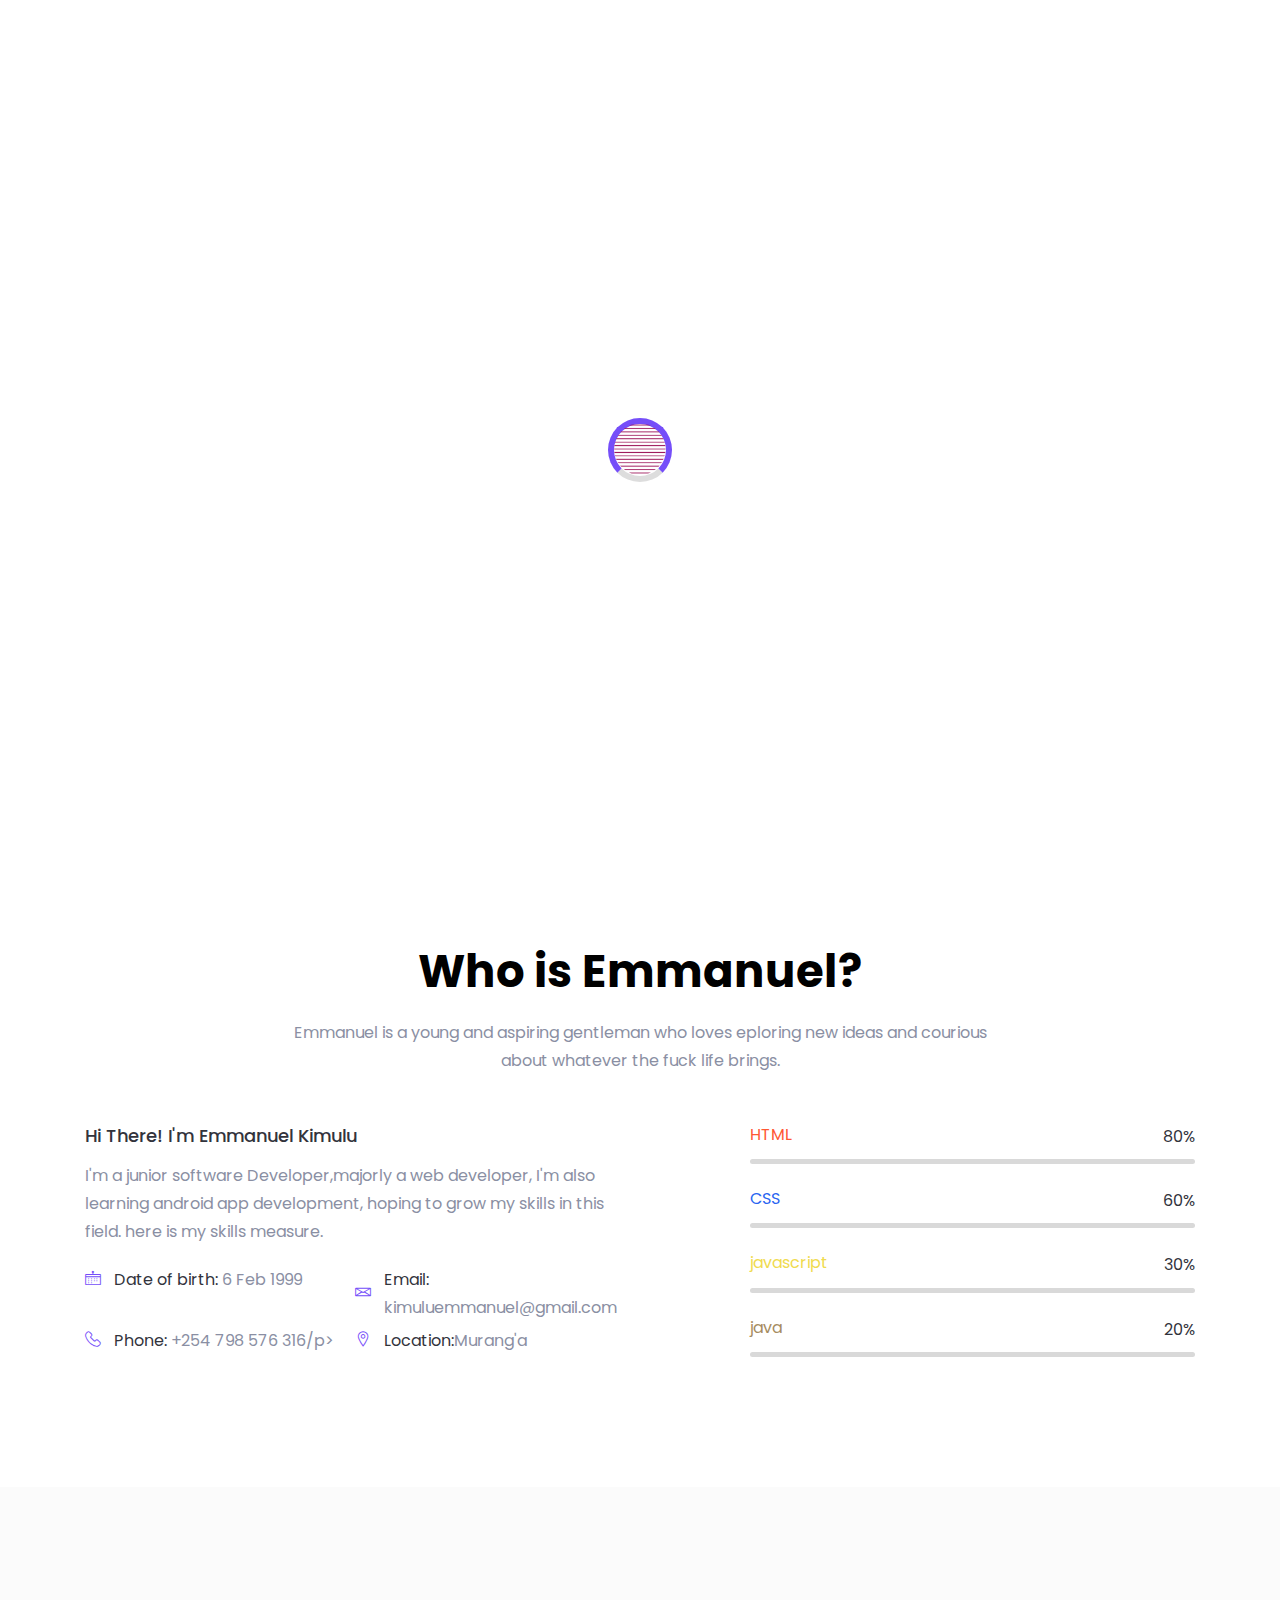
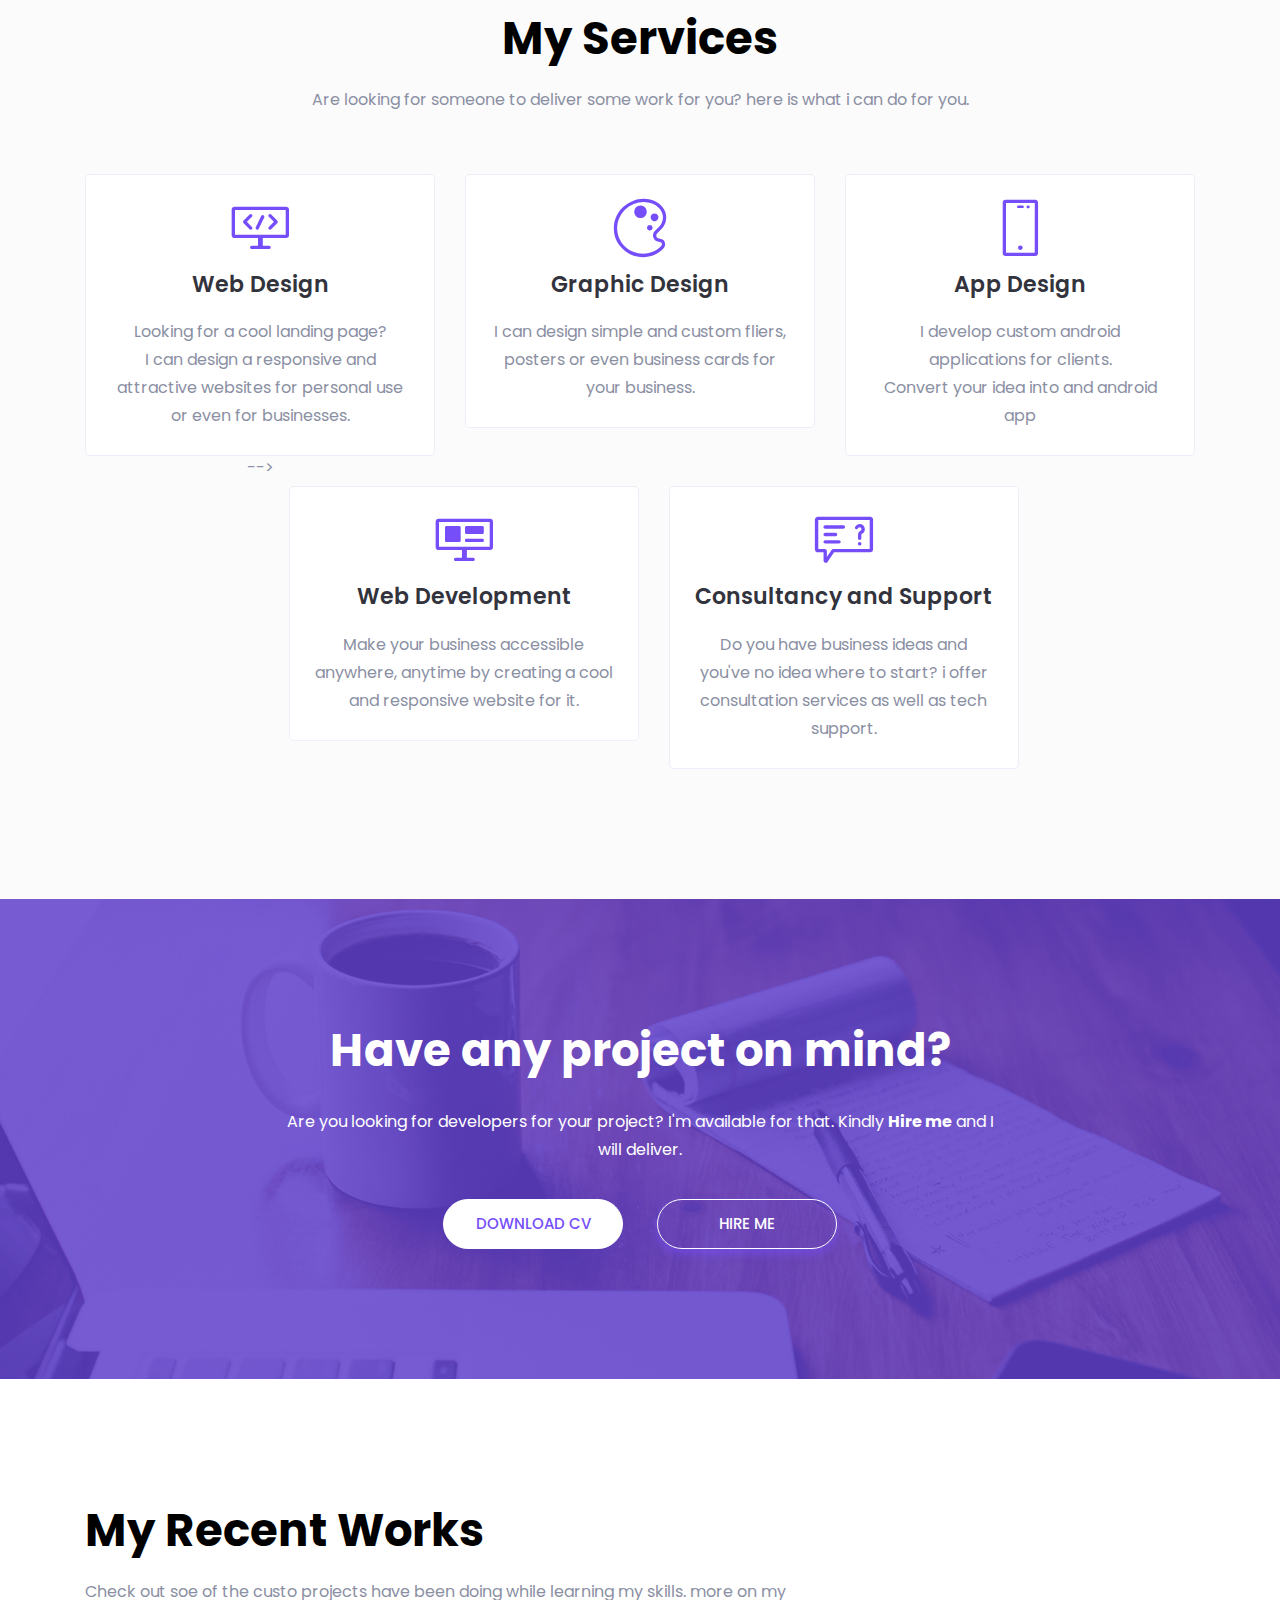
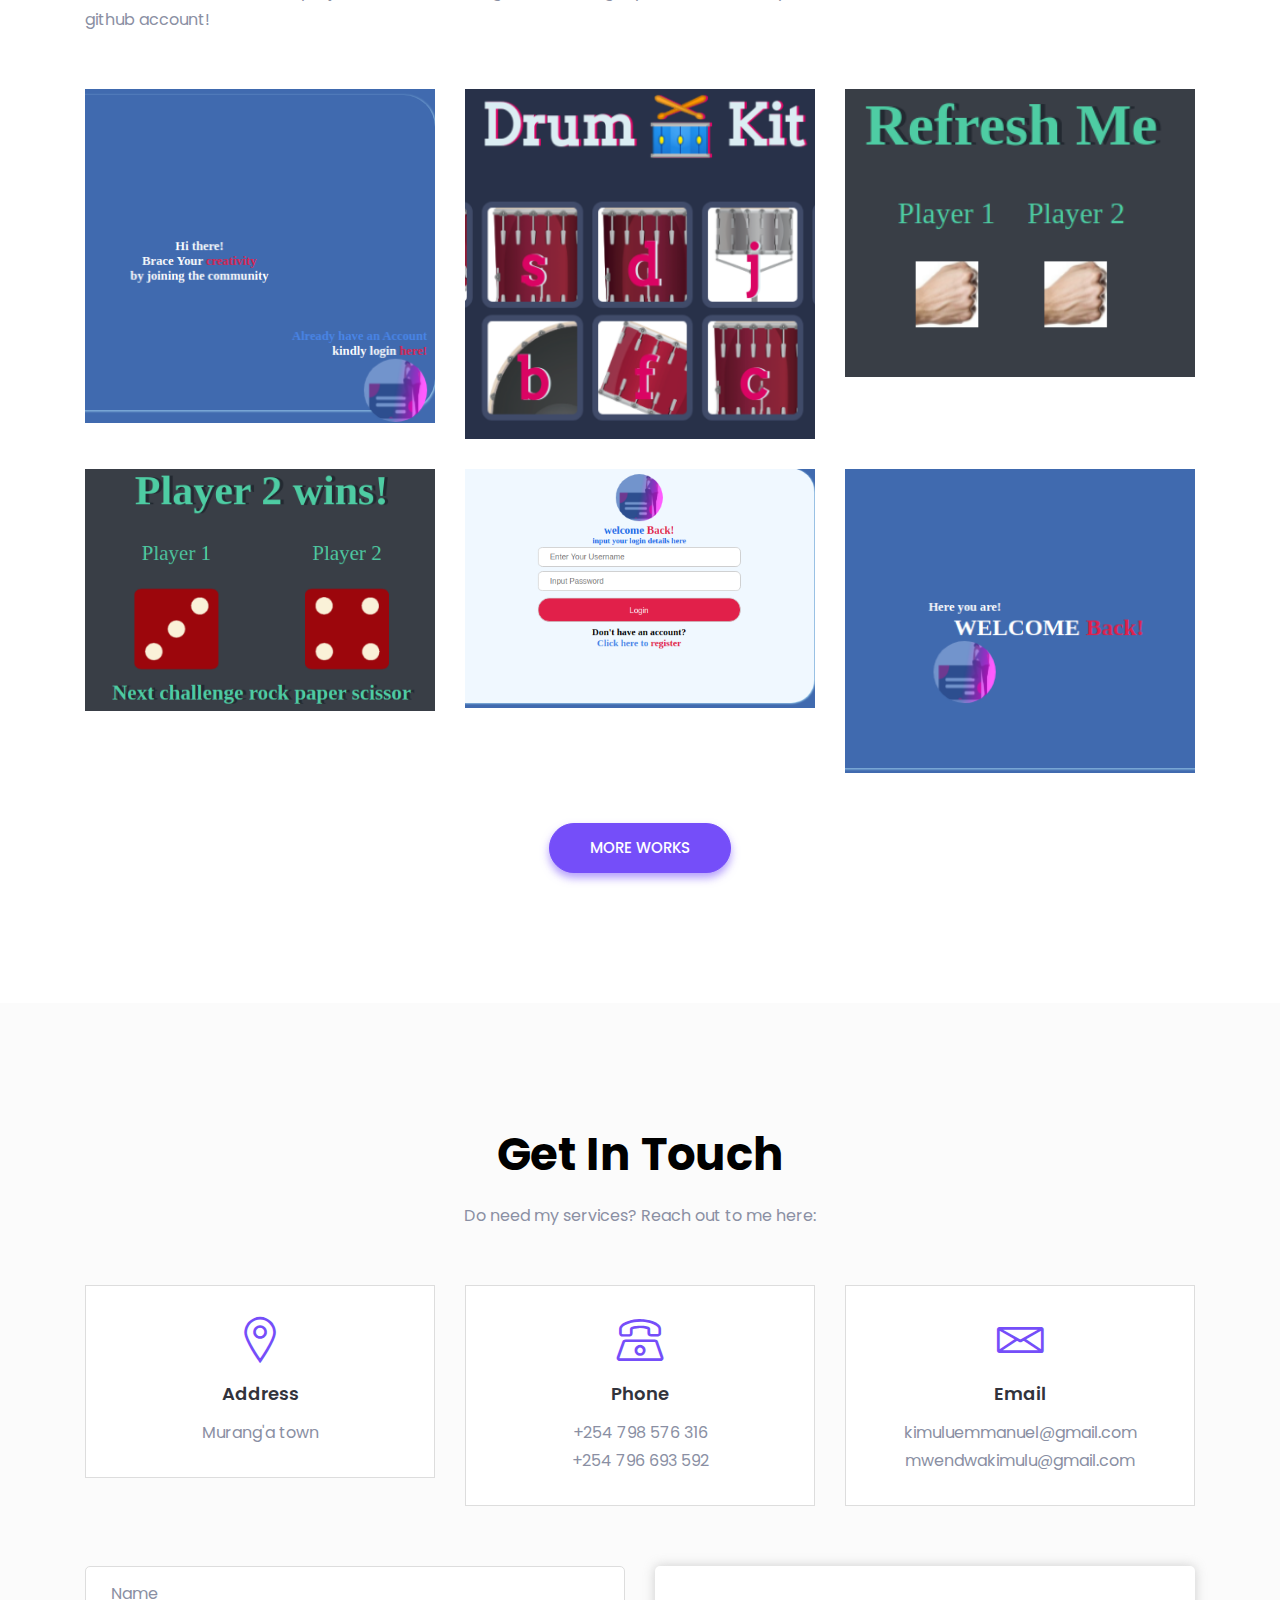
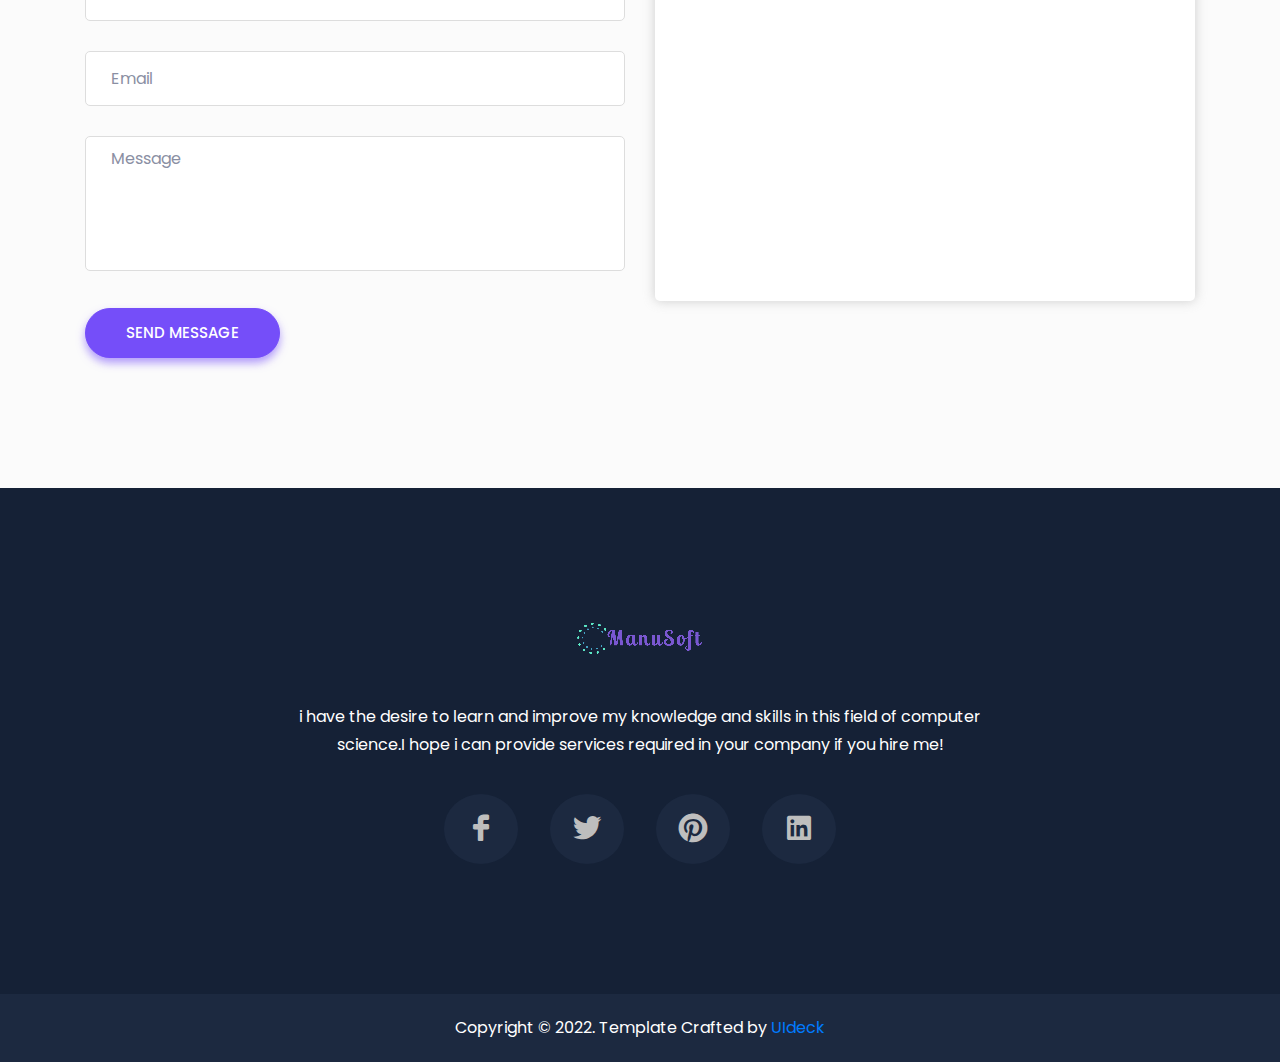
<file: index.html>
<!doctype html>
<html lang="en">

<head>

    <!--====== Required meta tags ======-->
    <meta charset="utf-8">
    <meta http-equiv="x-ua-compatible" content="ie=edge">
    <meta name="description" content="">
    <meta name="viewport" content="width=device-width, initial-scale=1, shrink-to-fit=no">

    <!--====== Title ======-->
    <title>Mannu - Personal Portfolio & CV Template</title>

    <!--====== Favicon Icon ======-->
    <link rel="shortcut icon" href="assets/images/favicon.png" type="image/png">

    <!--====== Bootstrap css ======-->
    <link rel="stylesheet" href="assets/css/bootstrap.min.css">

    <!--====== Line Icons css ======-->
    <link rel="stylesheet" href="assets/css/LineIcons.css">

    <!--====== Magnific Popup css ======-->
    <link rel="stylesheet" href="assets/css/magnific-popup.css">

    <!--====== Default css ======-->
    <link rel="stylesheet" href="assets/css/default.css">

    <!--====== Style css ======-->
    <link rel="stylesheet" href="assets/css/style.css">


</head>

<body>

    <!--====== PRELOADER PART START ======-->

    <div class="preloader">
        <div class="loader_34">
            <div class="ytp-spinner">
                <div class="ytp-spinner-container">
                    <div class="ytp-spinner-rotator">
                        <div class="ytp-spinner-left">
                            <div class="ytp-spinner-circle">  <img src="assets/images/banner/shape/shape-2.png" alt="Shape"></div>
                        </div>
                        <div class="ytp-spinner-right">
                            <div class="ytp-spinner-circle">  <img src="assets/images/banner/shape/shape-2.png" alt="Shape"></div>
                        </div>
                    </div>
                </div>
            </div>
        </div>
    </div>

    <!--====== PRELOADER ENDS START ======-->

    <!--====== HEADER PART START ======-->

    <header id="home" class="header-area">
        <div class="navigation fixed-top">
            <div class="container">
                <div class="row">
                    <div class="col-lg-12">
                        <nav class="navbar navbar-expand-lg">
                            <a class="navbar-brand" href="index.html">
                                <img src="assets/images/logo.png" alt="Logo">
                            </a> <!-- Logo -->
                            <button class="navbar-toggler" type="button" data-toggle="collapse" data-target="#navbarSupportedContent" aria-controls="navbarSupportedContent" aria-expanded="false" aria-label="Toggle navigation">
                                <span class="toggler-icon"></span>
                                <span class="toggler-icon"></span>
                                <span class="toggler-icon"></span>
                            </button>

                            <div class="collapse navbar-collapse" id="navbarSupportedContent">
                                <ul class="navbar-nav ml-auto">
                                    <li class="nav-item active"><a class="page-scroll" href="#home">Home</a></li>
                                    <li class="nav-item"><a class="page-scroll" href="#about">About</a></li>
                                    <li class="nav-item"><a class="page-scroll" href="#service">Services</a></li>
                                    <li class="nav-item"><a class="page-scroll" href="#work">Portfolio</a></li>
                                    <li class="nav-item"><a class="page-scroll" href="#contact">Contact</a></li>
                                </ul>
                            </div> <!-- navbar collapse -->
                        </nav> <!-- navbar -->
                    </div>
                </div> <!-- row -->
            </div> <!-- container -->
        </div> <!-- navigation -->

        <div id="parallax" class="header-content d-flex align-items-center">
            <div class="header-shape shape-one layer" data-depth="0.10">
                <img src="assets/images/banner/shape/shape-1.png" alt="Shape">
            </div> <!-- header shape -->
            <div class="header-shape shape-tow layer" data-depth="0.30">
                <img src="assets/images/banner/shape/shape-2.png" alt="Shape">
            </div> <!-- header shape -->
            <div class="header-shape shape-three layer" data-depth="0.40">
                <img src="assets/images/banner/shape/shape-3.png" alt="Shape">
            </div> <!-- header shape -->
            <div class="header-shape shape-fore layer" data-depth="0.60">
                <img src="assets/images/banner/shape/shape-2.png" alt="Shape">
            </div> <!-- header shape -->
            <div class="header-shape shape-five layer" data-depth="0.20">
                <img src="assets/images/banner/shape/shape-1.png" alt="Shape">
            </div> <!-- header shape -->
            <div class="header-shape shape-six layer" data-depth="0.15">
                <img src="assets/images/banner/shape/shape-4.png" alt="Shape">
            </div> <!-- header shape -->
            <div class="header-shape shape-seven layer" data-depth="0.50">
                <img src="assets/images/banner/shape/shape-5.png" alt="Shape">
            </div> <!-- header shape -->
            <div class="header-shape shape-eight layer" data-depth="0.40">
                <img src="assets/images/banner/shape/shape-3.png" alt="Shape">
            </div> <!-- header shape -->
            <div class="header-shape shape-nine layer" data-depth="0.20">
                <img src="assets/images/banner/shape/shape-6.png" alt="Shape">
            </div> <!-- header shape -->
            <div class="header-shape shape-ten layer" data-depth="0.30">
                <img src="assets/images/banner/shape/shape-3.png" alt="Shape">
            </div> <!-- header shape -->
            <div class="container">
                <div class="row align-items-center">
                    <div class="col-xl-5 col-lg-6">
                        <div class="header-content-right">
                            <h4 class="sub-title">Hello, I’m</h4>
                            <h1 class="title">Emmanuel Kimulu</h1>
                            <p>A Freelance Web Developer & UI Designer</p>
                            <a class="main-btn" href="#work">View my Work</a>
                        </div> <!-- header content right -->
                    </div>
                    <div class="col-lg-6 offset-xl-1">
                        <div class="header-image d-none d-lg-block">
                            <img src="assets/images/banner/mannu.png" alt="mannu">
                        </div> <!-- header image -->
                    </div>
                </div> <!-- row -->
            </div> <!-- container -->
            <div class="header-social">
                <div class="container">
                    <div class="row">
                        <div class="col-lg-12">
                            <div class="header-social-icon">
                                <ul>
                                    <li><a href="#"><i class="lni-facebook-filled"></i></a></li>
                                    <li><a href="#"><i class="lni-twitter-original"></i></a></li>
                                    <li><a href="#"><i class="lni-behance-original"></i></a></li>
                                    <li><a href="#"><i class="lni-linkedin-original"></i></a></li>
                                </ul>
                            </div> <!-- header social -->
                        </div>
                    </div> <!-- row -->
                </div> <!-- container -->
            </div> <!-- header social -->
        </div> <!-- header content -->
    </header>

    <!--====== HEADER PART ENDS ======-->

    <!--====== ABOUT PART START ======-->

    <section id="about" class="about-area pt-125 pb-130">
        <div class="container">
            <div class="row justify-content-center">
                <div class="col-lg-8">
                    <div class="section-title text-center">
                        <h2 class="title">Who is Emmanuel?</h2>
                        <p>Emmanuel is a young and aspiring gentleman who loves eploring new ideas and courious about whatever the fuck life brings. </p>
                    </div> <!-- section title -->
                </div>
            </div> <!-- row -->
            <div class="row">
                <div class="col-lg-6">
                    <div class="about-content mt-50">
                        <h5 class="about-title">Hi There! I'm Emmanuel Kimulu</h5>
                        <p>I'm a junior software Developer,majorly a web developer, I'm also learning android app development, hoping to grow my skills in this field. here is my skills measure. </p>
                        <ul class="clearfix">
                            <li>
                                <div class="single-info d-flex align-items-center">
                                    <div class="info-icon">
                                        <i class="lni-calendar"></i>
                                    </div>
                                    <div class="info-text">
                                        <p><span>Date of birth:</span> 6 Feb 1999</p>
                                    </div>
                                </div> <!-- single info -->
                            </li>
                            <li>
                                <div class="single-info d-flex align-items-center">
                                    <div class="info-icon">
                                        <i class="lni-envelope"></i>
                                    </div>
                                    <div class="info-text">
                                        <p><span>Email:</span> kimuluemmanuel@gmail.com</p>
                                    </div>
                                </div> <!-- single info -->
                            </li>
                            <li>
                                <div class="single-info d-flex align-items-center">
                                    <div class="info-icon">
                                        <i class="lni-phone-handset"></i>
                                    </div>
                                    <div class="info-text">
                                        <p><span>Phone:</span> +254 798 576 316/p>
                                    </div>
                                </div> <!-- single info -->
                            </li>
                            <li>
                                <div class="single-info d-flex align-items-center">
                                    <div class="info-icon">
                                        <i class="lni-map-marker"></i>
                                    </div>
                                    <div class="info-text">
                                        <p><span>Location:</span>Murang'a</p>
                                    </div>
                                </div> <!-- single info -->
                            </li>
                        </ul>
                    </div> <!-- about content -->
                </div>
                <div class="col-xl-5 offset-xl-1 col-lg-6">
                    <div class="about-skills pt-25">
                        <div class="skill-item mt-25">
                            <div class="skill-header">
                                <h6 class="skill-title html">HTML</h6>
                                <div class="skill-percentage">
                                    <div class="count-box counted">
                                        <span class="counter">80</span>
                                    </div>
                                    %
                                </div>
                            </div>
                            <div class="skill-bar">
                                <div class="bar-inner">
                                    <div class="bar progress-line" data-width="80"></div>
                                </div>
                            </div>
                        </div> <!-- skill item -->
                        <div class="skill-item mt-25">
                            <div class="skill-header">
                                <h6 class="skill-title css">CSS</h6>
                                <div class="skill-percentage">
                                    <div class="count-box counted">
                                        <span class="counter">60</span>
                                    </div>
                                    %
                                </div>
                            </div>
                            <div class="skill-bar">
                                <div class="bar-inner">
                                    <div class="bar progress-line" data-width="60"></div>
                                </div>
                            </div>
                        </div> <!-- skill item -->
                        <div class="skill-item mt-25">
                            <div class="skill-header">
                                <h6 class="skill-title js" >javascript</h6>
                                <div class="skill-percentage">
                                    <div class="count-box counted">
                                        <span class="counter">30</span>
                                    </div>
                                    %
                                </div>
                            </div>
                            <div class="skill-bar">
                                <div class="bar-inner">
                                    <div class="bar progress-line" data-width="30"></div>
                                </div>
                            </div>
                        </div> <!-- skill item -->
                        <div class="skill-item mt-25">
                            <div class="skill-header">
                                <h6 class="skill-title java">java</h6>
                                <div class="skill-percentage">
                                    <div class="count-box counted">
                                        <span class="counter">20</span>
                                    </div>
                                    %
                                </div>
                            </div>
                            <div class="skill-bar">
                                <div class="bar-inner">
                                    <div class="bar progress-line" data-width="20"></div>
                                </div>
                            </div>
                        </div> <!-- skill item -->
                    </div> <!-- about skills -->
                </div>
            </div> <!-- row -->
        </div> <!-- container -->
    </section>

    <!--====== ABOUT PART ENDS ======-->

    <!--====== SERVICES PART START ======-->

    <section id="service" class="services-area gray-bg pt-125 pb-130">
        <div class="container">
            <div class="row justify-content-center">
                <div class="col-lg-8">
                    <div class="section-title text-center pb-30">
                        <h2 class="title">My Services</h2>
                        <p>Are looking for someone to deliver some work for you? here is what i can do for you.</p>
                    </div> <!-- section title -->
                </div>
            </div> <!-- row -->
            <div class="row justify-content-center">
                <div class="col-lg-4 col-md-6 col-sm-8">
                    <div class="single-service text-center mt-30">
                        <div class="service-icon">
                            <i class="lni-code-alt"></i>
                        </div>
                        <div class="service-content">
                            <h4 class="service-title"><a href="#">Web Design</a></h4>
                            <p>Looking for a cool landing page? <br>I can design a responsive and attractive websites for personal use or even for businesses.  </p>
                        </div>
                    </div> <!-- single service -->
                </div>
                <div class="col-lg-4 col-md-6 col-sm-8">
                    <div class="single-service text-center mt-30">
                        <div class="service-icon">
                            <i class="lni-color-pallet"></i>
                        </div>
                        <div class="service-content">
                            <h4 class="service-title"><a href="#contact">Graphic Design</a></h4>
                            <p>I can design simple and custom fliers, posters or even business cards for your business.</p>
                        </div>
                    </div> <!-- single service -->
                </div>
                <div class="col-lg-4 col-md-6 col-sm-8">
                    <div class="single-service text-center mt-30">
                        <div class="service-icon">
                            <i class="lni-mobile"></i>
                        </div>
                        <div class="service-content">
                            <h4 class="service-title"><a href="#">App Design</a></h4>
                            <p>I develop custom android applications for clients. <br>Convert your idea into and android app </p>
                        </div>
                    </div> <!-- single service -->
                </div>
                <!-- <div class="col-lg-4 col-md-6 col-sm-8">
                    <div class="single-service text-center mt-30">
                        <div class="service-icon">
                            <i class="lni-vector"></i>
                        </div>
                        <div class="service-content">
                            <h4 class="service-title"><a href="#">Illustration Design</a></h4>
                            <p>Curabitur vitae magna felis. Nulla ac libero ornare, vestibulum lacus quis blandit enimdicta sunt.</p>
                        </div>
                    </div> single service -->
                <!-- </div> --> -->
                <div class="col-lg-4 col-md-6 col-sm-8">
                    <div class="single-service text-center mt-30">
                        <div class="service-icon">
                            <i class="lni-website"></i>
                        </div>
                        <div class="service-content">
                            <h4 class="service-title"><a href="#">Web Development</a></h4>
                            <p>Make your business accessible anywhere, anytime by creating a cool and responsive website for it.</p>
                        </div>
                    </div> <!-- single service -->
                </div>
                <div class="col-lg-4 col-md-6 col-sm-8">
                    <div class="single-service text-center mt-30">
                        <div class="service-icon">
                            <i class="lni-support"></i>
                        </div>
                        <div class="service-content">
                            <h4 class="service-title"><a href="#">Consultancy and Support</a></h4>
                            <p>Do you have business ideas and you've no idea where to start? i offer consultation services as well as tech support. </p>
                        </div>
                    </div> <!-- single service -->
                </div>
            </div> <!-- row -->
        </div> <!-- container -->
    </section>

    <!--====== SERVICES PART ENDS ======-->

    <!--====== CALL TO ACTION PART START ======-->

    <section id="call-to-action" class="call-to-action pt-125 pb-130 bg_cover" style="background-image: url(assets/images/call-to-action.jpg)">
        <div class="container">
            <div class="row justify-content-center">
                <div class="col-xl-8 col-lg-9">
                    <div class="call-action-content text-center">
                        <h2 class="action-title">Have any project on mind?</h2>
                        <p>Are you looking for developers for your project? I'm available for that. Kindly <strong>Hire me</strong>  and I will deliver.</p>
                        <ul>
                            <li><a class="main-btn custom" href="#">download cv</a></li>
                            <li><a class="main-btn custom-2" href="#">hire me</a></li>
                        </ul>
                    </div> <!-- call action content -->
                </div>
            </div> <!-- row -->
        </div> <!-- container -->
    </section>

    <!--====== CALL TO ACTION PART ENDS ======-->

    <!--====== WORK PART START ======-->

    <section id="work" class="work-area pt-125 pb-130">
        <div class="container">
            <div class="row">
                <div class="col-lg-8">
                    <div class="section-title pb-25">
                        <h2 class="title">My Recent Works</h2>
                        <p>Check out soe of the custo projects have been doing while learning my skills. more on my github account!</p>
                    </div> <!-- section title -->
                </div>
            </div> <!-- row -->
            <div class="row">
                <div class="col-lg-4 col-md-6 col-sm-6">
                    <div class="single-work text-center mt-30">
                        <div class="work-image">
                            <img src="assets/images/work/wel.png" alt="work">
                        </div>
                        <div class="work-overlay">
                            <div class="work-content">
                                <h3 class="work-title">Product Design</h3>
                                <ul>
                                    <li><a class="image-popup" href="assets/images/work/w-1.jpg"><i class="lni-plus"></i></a></li>
                                    <li><a href="https://github.com/Emmanuel-kim/login-design" target="_blank"><i class="lni-link"></i></a></li>
                                </ul>
                            </div>
                        </div>
                    </div> <!-- single work -->
                </div>
                <div class="col-lg-4 col-md-6 col-sm-6">
                    <div class="single-work text-center mt-30">
                        <div class="work-image">
                            <img src="assets/images/work/drum.png" alt="work">
                        </div>
                        <div class="work-overlay">
                            <div class="work-content">
                                <h3 class="work-title">Product Design</h3>
                                <ul>
                                    <li><a class="image-popup" href="assets/images/work/w-2.jpg"><i class="lni-plus"></i></a></li>
                                    <li><a href="https://github.com/Emmanuel-kim/drum-kit-challenge" target="_blank"><i class="lni-link"></i></a></li>
                                </ul>
                            </div>
                        </div>
                    </div> <!-- single work -->
                </div>
                <div class="col-lg-4 col-md-6 col-sm-6">
                    <div class="single-work text-center mt-30">
                        <div class="work-image">
                            <img src="assets/images/work/rock.png" alt="work">
                        </div>
                        <div class="work-overlay">
                            <div class="work-content">
                                <h3 class="work-title">Product Design</h3>
                                <ul>
                                    <li><a class="image-popup" href="assets/images/work/w-3.jpg"><i class="lni-plus"></i></a></li>
                                    <li><a href="#"><i class="lni-link"></i></a></li>
                                </ul>
                            </div>
                        </div>
                    </div> <!-- single work -->
                </div>
                <div class="col-lg-4 col-md-6 col-sm-6">
                    <div class="single-work text-center mt-30">
                        <div class="work-image">
                            <img src="assets/images/work/dicee.png" alt="work">
                        </div>
                        <div class="work-overlay">
                            <div class="work-content">
                                <h3 class="work-title">Product Design</h3>
                                <ul>
                                    <li><a class="image-popup" href="assets/images/work/w-4.jpg"><i class="lni-plus"></i></a></li>
                                    <li><a href="https://github.com/Emmanuel-kim/dicee-challenge" target="_blank"><i class="lni-link"></i></a></li>
                                </ul>
                            </div>
                        </div>
                    </div> <!-- single work -->
                </div>
                <div class="col-lg-4 col-md-6 col-sm-6">
                    <div class="single-work text-center mt-30">
                        <div class="work-image">
                            <img src="assets/images/work/logi.png" alt="work">
                        </div>
                        <div class="work-overlay">
                            <div class="work-content">
                                <h3 class="work-title">Product Design</h3>
                                <ul>
                                    <li><a class="image-popup" href="assets/images/work/w-5.jpg"><i class="lni-plus"></i></a></li>
                                    <li><a href="https://github.com/Emmanuel-kim/login-design" target="_blank"><i class="lni-link"></i></a></li>
                                </ul>
                            </div>
                        </div>
                    </div> <!-- single work -->
                </div>
                <div class="col-lg-4 col-md-6 col-sm-6">
                    <div class="single-work text-center mt-30">
                        <div class="work-image">
                            <img src="assets/images/work/welcom.png" alt="work">
                        </div>
                        <div class="work-overlay">
                            <div class="work-content">
                                <h3 class="work-title">Product Design</h3>
                                <ul>
                                    <li><a class="image-popup" href="assets/images/work/w-6.jpg"><i class="lni-plus"></i></a></li>
                                    <li><a href="https://github.com/Emmanuel-kim/login-design" target="_blank"><i class="lni-link"></i></a></li>
                                </ul>
                            </div>
                        </div>
                    </div> <!-- single work -->
                </div>
            </div> <!-- row -->
            <div class="row">
                <div class="col-lg-12">
                    <div class="work-more text-center mt-50">
                        <a class="main-btn" href="https://github.com/Emmanuel-kim?tab=repositories" target="_blank">more works</a>
                    </div> <!-- work more -->
                </div>
            </div> <!-- row -->
        </div> <!-- container -->
    </section>

    <!--====== WORK PART ENDS ======-->


    <!--====== CONTACT PART START ======-->

    <section id="contact" class="contact-area pt-125 pb-130 gray-bg">
        <div class="container">
            <div class="row justify-content-center">
                <div class="col-lg-8">
                    <div class="section-title text-center pb-25">
                        <h2 class="title">Get In Touch</h2>
                        <p>Do need my services? Reach out to me here:</p>
                    </div> <!-- section title -->
                </div>
            </div> <!-- row -->
            <div class="row justify-content-center">
                <div class="col-lg-4 col-md-6 col-sm-7">
                    <div class="contact-box text-center mt-30">
                        <div class="contact-icon">
                            <i class="lni-map-marker"></i>
                        </div>
                        <div class="contact-content">
                            <h6 class="contact-title">Address</h6>
                            <p>Murang'a town</p>
                        </div>
                    </div> <!-- contact box -->
                </div>
                <div class="col-lg-4 col-md-6 col-sm-7">
                    <div class="contact-box text-center mt-30">
                        <div class="contact-icon">
                            <i class="lni-phone"></i>
                        </div>
                        <div class="contact-content">
                            <h6 class="contact-title">Phone</h6>
                            <p>+254 798 576 316</p>
                            <p>+254 796 693 592</p>
                        </div>
                    </div> <!-- contact box -->
                </div>
                <div class="col-lg-4 col-md-6 col-sm-7">
                    <div class="contact-box text-center mt-30">
                        <div class="contact-icon">
                            <i class="lni-envelope"></i>
                        </div>
                        <div class="contact-content">
                            <h6 class="contact-title">Email</h6>
                            <p>kimuluemmanuel@gmail.com</p>
                            <p>mwendwakimulu@gmail.com</p>
                        </div>
                    </div> <!-- contact box -->
                </div>
            </div> <!-- row -->
            <div class="row">
                <div class="col-lg-6">
                    <div class="contact-form pt-30">
                        <form id="contact-form" action="assets/contact.php">
                            <div class="single-form">
                                <input type="text" name="name" placeholder="Name">
                            </div> <!-- single form -->
                            <div class="single-form">
                                <input type="email" name="email" placeholder="Email">
                            </div> <!-- single form -->
                            <div class="single-form">
                                <textarea name="message" placeholder="Message"></textarea>
                            </div> <!-- single form -->
                            <p class="form-message"></p>
                            <div class="single-form">
                                <button class="main-btn" type="submit">Send Message</button>
                            </div> <!-- single form -->
                        </form>
                    </div> <!-- contact form -->
                </div>
                <div class="col-lg-6">
                    <div class="contact-map mt-60">
                        <div class="gmap_canvas">                            
                            <iframe id="gmap_canvas" src="https://maps.google.com/maps?q=Mission%20District%2C%20San%20Francisco%2C%20CA%2C%20USA&t=&z=13&ie=UTF8&iwloc=&output=embed" frameborder="0" scrolling="no" marginheight="0" marginwidth="0"></iframe>
                        </div>
                    </div> <!-- contact map -->
                </div>
            </div> <!-- row -->
        </div> <!-- container -->
    </section>

    <!--====== CONTACT PART ENDS ======-->

    <!--====== FOOTER PART START ======-->

    <footer id="footer" class="footer-area">
        <div class="footer-widget pt-130 pb-130">
            <div class="container">
                <div class="row justify-content-center">
                    <div class="col-lg-8">
                        <div class="footer-content text-center">
                            <a href="index.html">
                                <img src="assets/images/logo-2.png" alt="Logo">
                            </a>
                            <p class="mt-">i have the desire to learn and improve my knowledge and skills in this field of computer science.I hope i can provide services required in your company if you hire me!</p>
                            <ul>
                                <li><a href="#"><i class="lni-facebook-filled"></i></a></li>
                                <li><a href="https://twitter.com/home" target="_blank"><i class="lni-twitter-original"></i></a></li>
                                <li><a href="https://twitter.com/home" target="_blank"><i class="lni-pinterest"></i></a></li>
                                <li><a href="#"><i class="lni-linkedin-original"></i></a></li>
                            </ul>
                        </div> <!-- footer content -->
                    </div>
                </div> <!-- row -->
            </div> <!-- container -->
        </div> <!-- footer widget -->
        <div class="footer-copyright pb-20">
            <div class="container">
                <div class="row">
                    <div class="col-lg-12">
                        <div class="copyright-text text-center pt-20">
                            <p>Copyright © 2022. Template Crafted by <a href="https://uideck.com" rel="nofollow">UIdeck</a></p>
                        </div> <!-- copyright text -->
                    </div>
                </div> <!-- row -->
            </div> <!-- container -->
        </div> <!-- footer widget -->
    </footer>

    <!--====== FOOTER PART ENDS ======-->

    <!--====== BACK TOP TOP PART START ======-->

    <a href="#" class="back-to-top"><i class="lni-chevron-up"></i></a>

    <!--====== BACK TOP TOP PART ENDS ======-->







    <!--====== jquery js ======-->
    <script src="assets/js/vendor/modernizr-3.6.0.min.js"></script>
    <script src="assets/js/vendor/jquery-1.12.4.min.js"></script>

    <!--====== Bootstrap js ======-->
    <script src="assets/js/bootstrap.min.js"></script>
    <script src="assets/js/popper.min.js"></script>

    <!--====== Magnific Popup js ======-->
    <script src="assets/js/jquery.magnific-popup.min.js"></script>

    <!--====== Parallax js ======-->
    <script src="assets/js/parallax.min.js"></script>

    <!--====== Counter Up js ======-->
    <script src="assets/js/waypoints.min.js"></script>
    <script src="assets/js/jquery.counterup.min.js"></script>


    <!--====== Appear js ======-->
    <script src="assets/js/jquery.appear.min.js"></script>

    <!--====== Scrolling js ======-->
    <script src="assets/js/scrolling-nav.js"></script>
    <script src="assets/js/jquery.easing.min.js"></script>


    <!--====== Main js ======-->
    <script src="assets/js/main.js"></script>

</body>

</html>
</file>
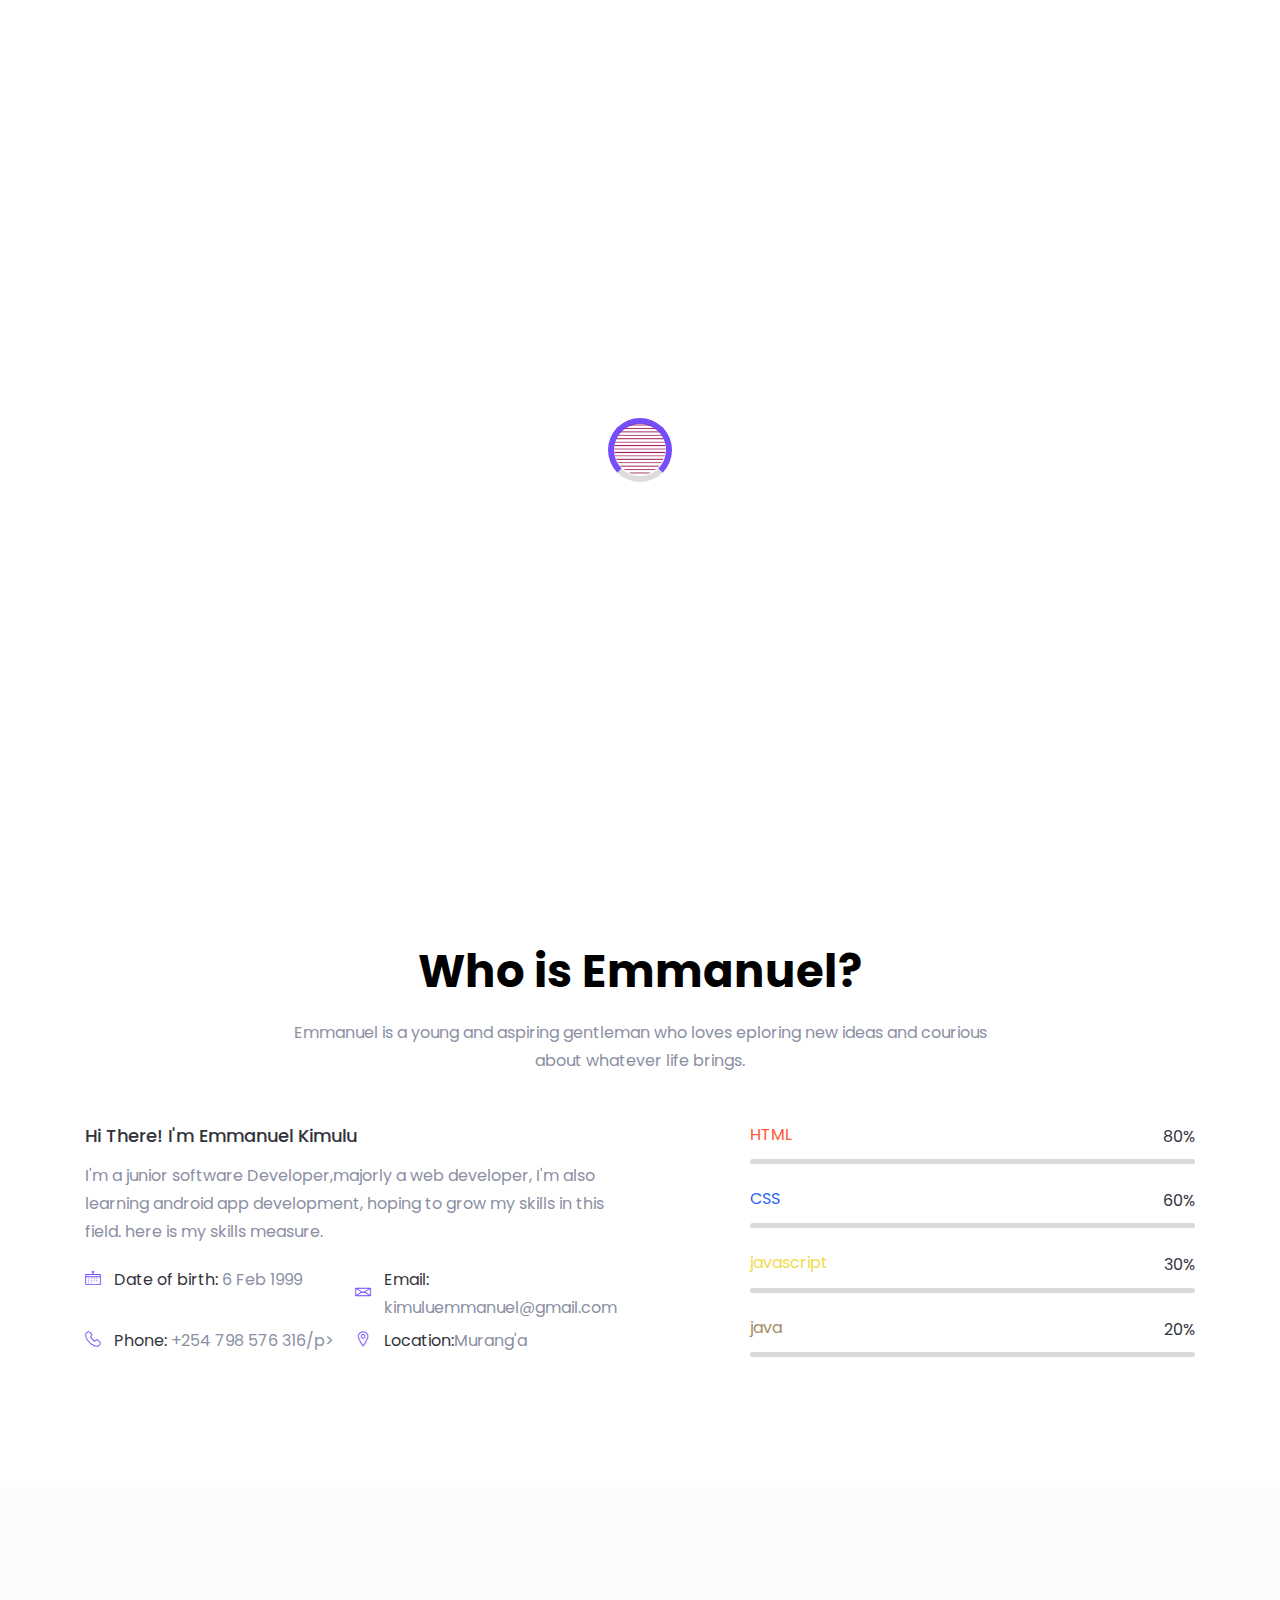
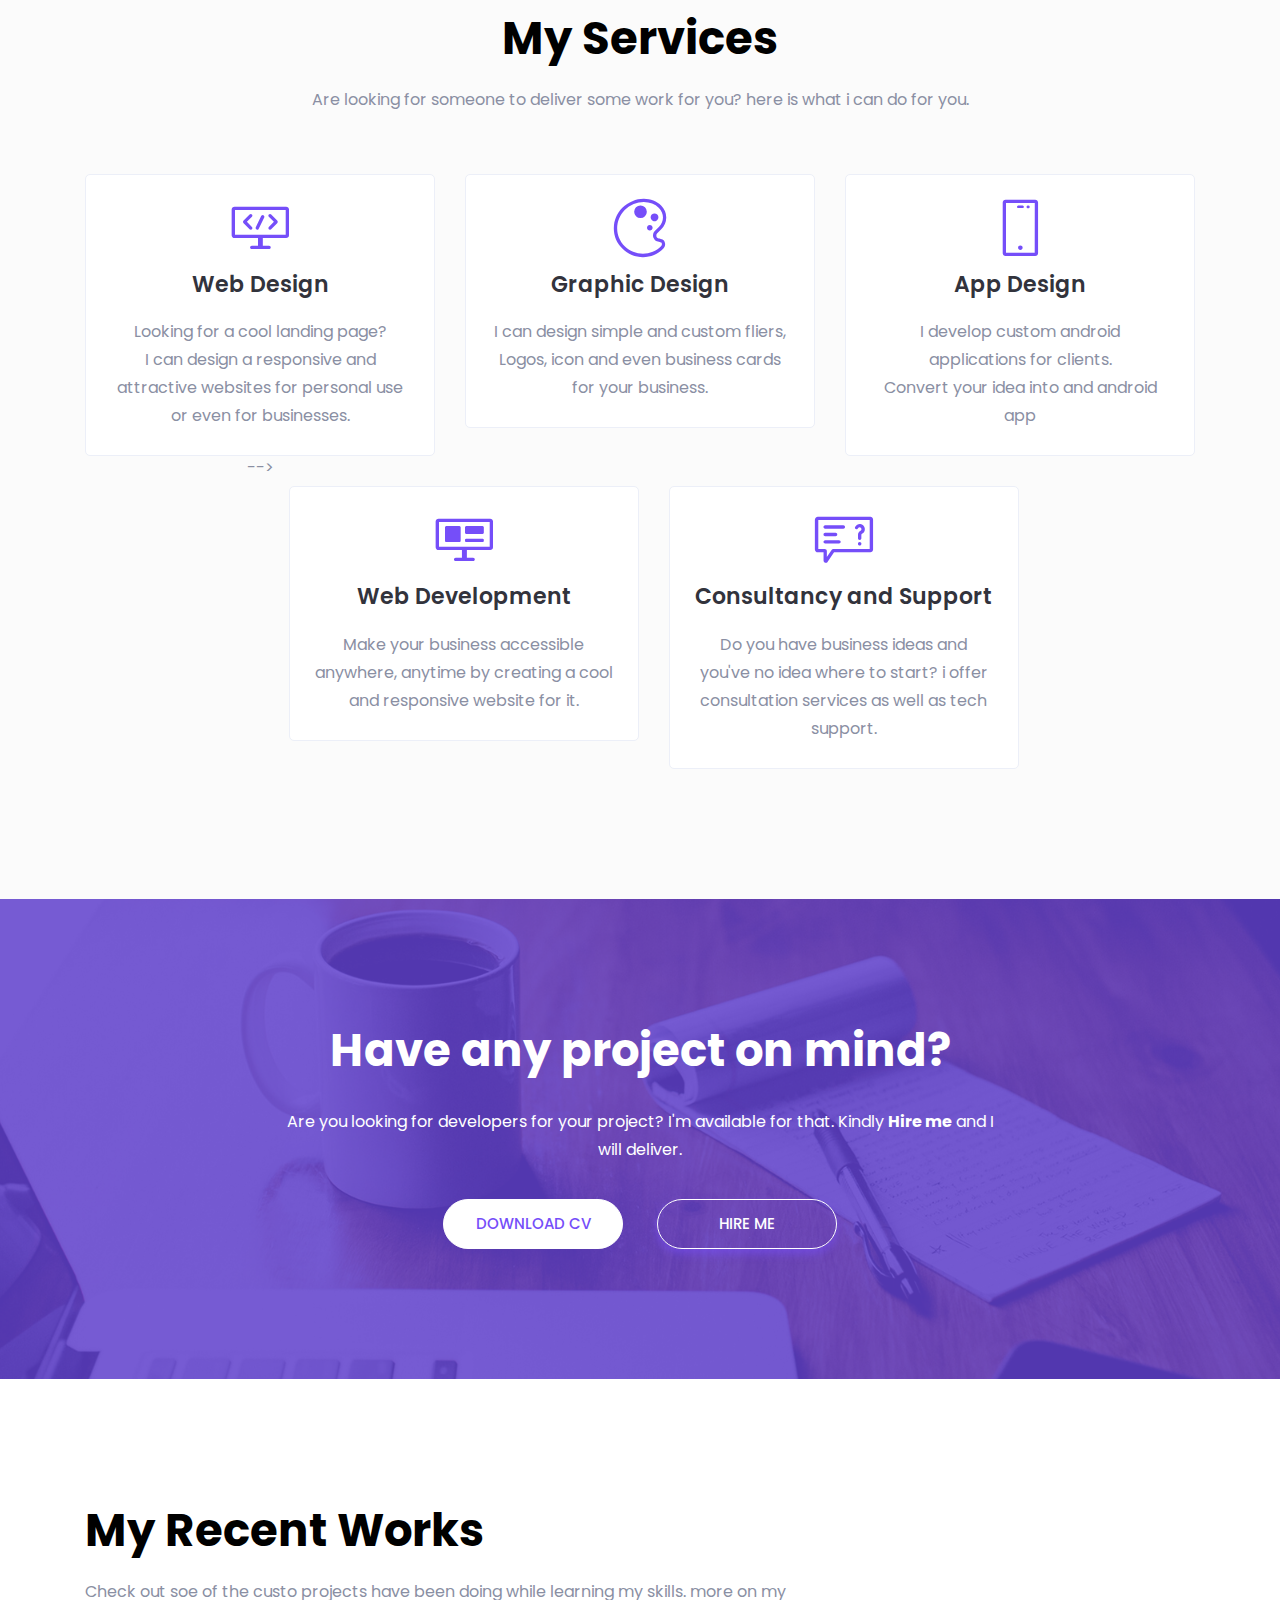
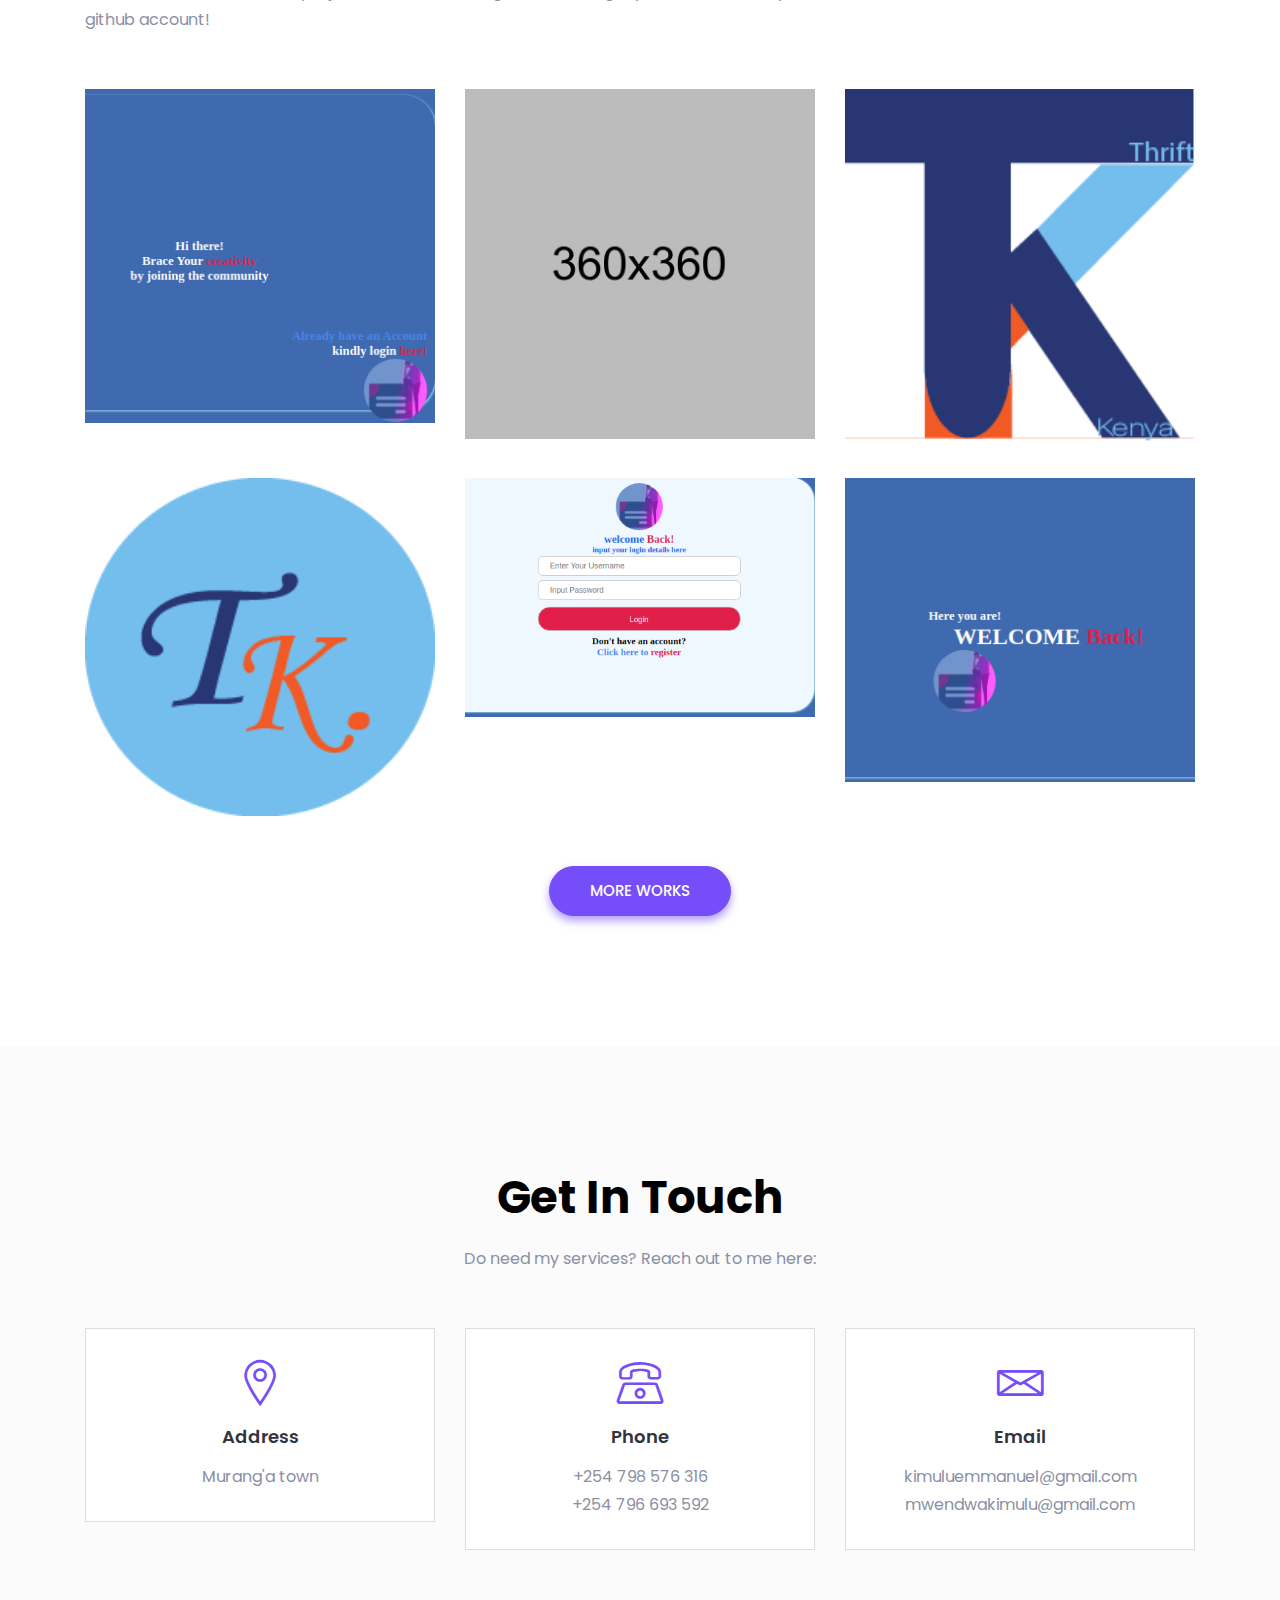
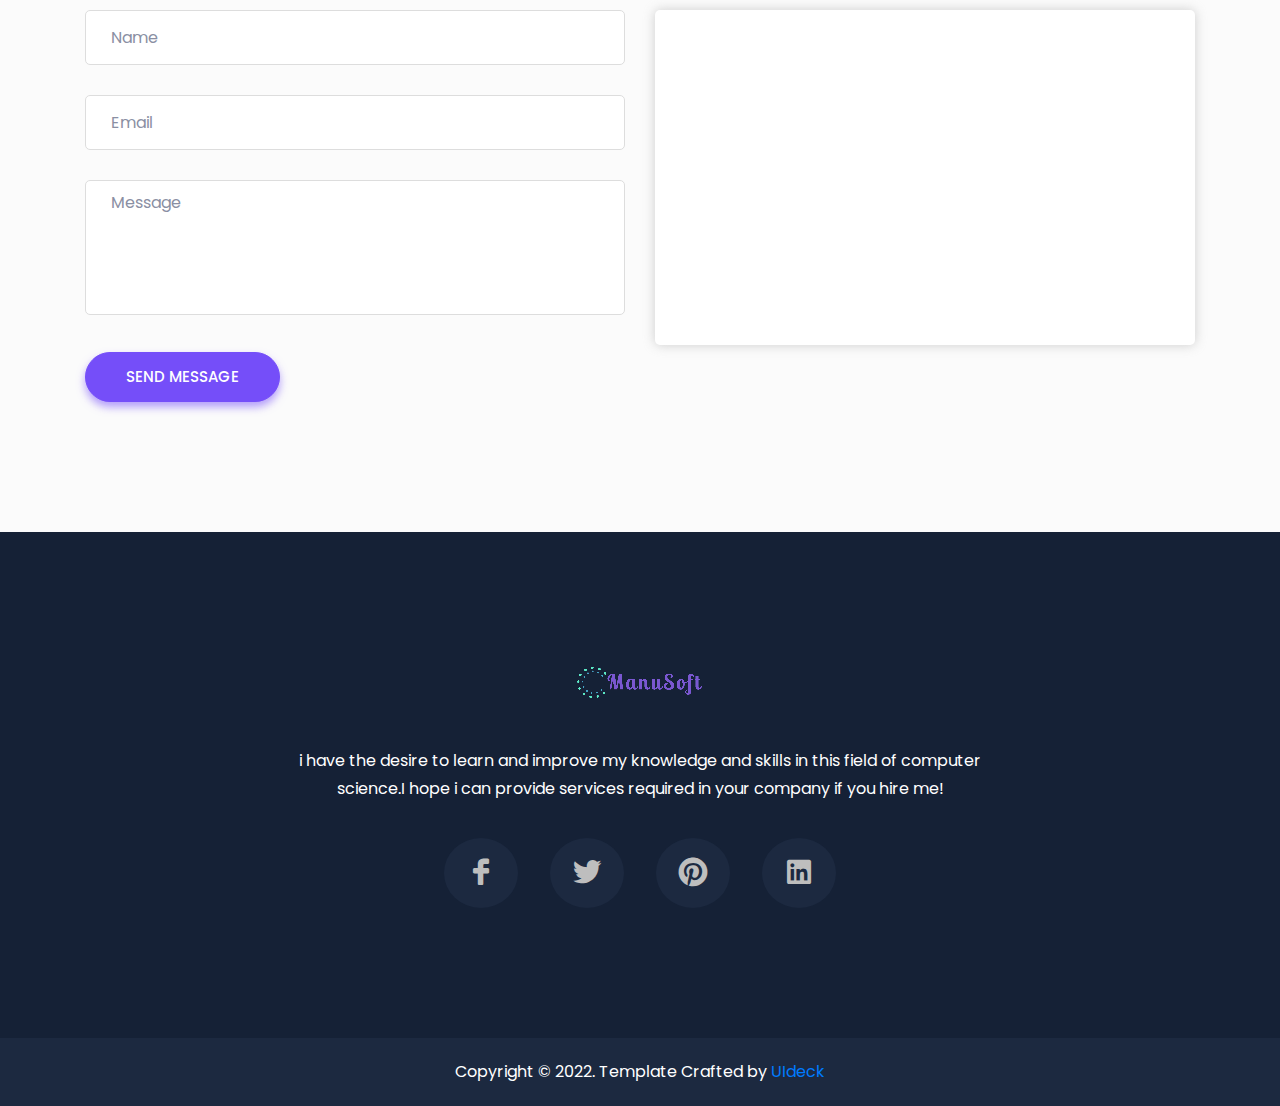
<file: home.html>
<!doctype html>
<html lang="en">

<head>

    <!--====== Required meta tags ======-->
    <meta charset="utf-8">
    <meta http-equiv="x-ua-compatible" content="ie=edge">
    <meta name="description" content="">
    <meta name="viewport" content="width=device-width, initial-scale=1, shrink-to-fit=no">

    <!--====== Title ======-->
    <title>Mannu - Personal Portfolio & CV Template</title>

    <!--====== Favicon Icon ======-->
    <link rel="shortcut icon" href="assets/images/favicon.png" type="image/png">

    <!--====== Bootstrap css ======-->
    <link rel="stylesheet" href="assets/css/bootstrap.min.css">

    <!--====== Line Icons css ======-->
    <link rel="stylesheet" href="assets/css/LineIcons.css">

    <!--====== Magnific Popup css ======-->
    <link rel="stylesheet" href="assets/css/magnific-popup.css">

    <!--====== Default css ======-->
    <link rel="stylesheet" href="assets/css/default.css">

    <!--====== Style css ======-->
    <link rel="stylesheet" href="assets/css/style.css">
    <script data-ad-client="ca-pub-8932034311298943" async src="https://pagead2.googlesyndication.com/pagead/js/adsbygoogle.js"></script>


</head>

<body>

    <!--====== PRELOADER PART START ======-->

    <div class="preloader">
        <div class="loader_34">
            <div class="ytp-spinner">
                <div class="ytp-spinner-container">
                    <div class="ytp-spinner-rotator">
                        <div class="ytp-spinner-left">
                            <div class="ytp-spinner-circle">  <img src="assets/images/banner/shape/shape-2.png" alt="Shape"></div>
                        </div>
                        <div class="ytp-spinner-right">
                            <div class="ytp-spinner-circle">  <img src="assets/images/banner/shape/shape-2.png" alt="Shape"></div>
                        </div>
                    </div>
                </div>
            </div>
        </div>
    </div>

    <!--====== PRELOADER ENDS START ======-->

    <!--====== HEADER PART START ======-->

    <header id="home" class="header-area">
        <div class="navigation fixed-top">
            <div class="container">
                <div class="row">
                    <div class="col-lg-12">
                        <nav class="navbar navbar-expand-lg">
                            <a class="navbar-brand" href="index.html">
                                <img src="assets/images/logo.png" alt="Logo">
                            </a> <!-- Logo -->
                            <button class="navbar-toggler" type="button" data-toggle="collapse" data-target="#navbarSupportedContent" aria-controls="navbarSupportedContent" aria-expanded="false" aria-label="Toggle navigation">
                                <span class="toggler-icon"></span>
                                <span class="toggler-icon"></span>
                                <span class="toggler-icon"></span>
                            </button>

                            <div class="collapse navbar-collapse" id="navbarSupportedContent">
                                <ul class="navbar-nav ml-auto">
                                    <li class="nav-item active"><a class="page-scroll" href="#home">Home</a></li>
                                    <li class="nav-item"><a class="page-scroll" href="#about">About</a></li>
                                    <li class="nav-item"><a class="page-scroll" href="#service">Services</a></li>
                                    <li class="nav-item"><a class="page-scroll" href="#work">Portfolio</a></li>
                                    <li class="nav-item"><a class="page-scroll" href="#contact">Contact</a></li>
                                </ul>
                            </div> <!-- navbar collapse -->
                        </nav> <!-- navbar -->
                    </div>
                </div> <!-- row -->
            </div> <!-- container -->
        </div> <!-- navigation -->

        <div id="parallax" class="header-content d-flex align-items-center">
            <div class="header-shape shape-one layer" data-depth="0.10">
                <img src="assets/images/banner/shape/shape-1.png" alt="Shape">
            </div> <!-- header shape -->
            <div class="header-shape shape-tow layer" data-depth="0.30">
                <img src="assets/images/banner/shape/shape-2.png" alt="Shape">
            </div> <!-- header shape -->
            <div class="header-shape shape-three layer" data-depth="0.40">
                <img src="assets/images/banner/shape/shape-3.png" alt="Shape">
            </div> <!-- header shape -->
            <div class="header-shape shape-fore layer" data-depth="0.60">
                <img src="assets/images/banner/shape/shape-2.png" alt="Shape">
            </div> <!-- header shape -->
            <div class="header-shape shape-five layer" data-depth="0.20">
                <img src="assets/images/banner/shape/shape-1.png" alt="Shape">
            </div> <!-- header shape -->
            <div class="header-shape shape-six layer" data-depth="0.15">
                <img src="assets/images/banner/shape/shape-4.png" alt="Shape">
            </div> <!-- header shape -->
            <div class="header-shape shape-seven layer" data-depth="0.50">
                <img src="assets/images/banner/shape/shape-5.png" alt="Shape">
            </div> <!-- header shape -->
            <div class="header-shape shape-eight layer" data-depth="0.40">
                <img src="assets/images/banner/shape/shape-3.png" alt="Shape">
            </div> <!-- header shape -->
            <div class="header-shape shape-nine layer" data-depth="0.20">
                <img src="assets/images/banner/shape/shape-6.png" alt="Shape">
            </div> <!-- header shape -->
            <div class="header-shape shape-ten layer" data-depth="0.30">
                <img src="assets/images/banner/shape/shape-3.png" alt="Shape">
            </div> <!-- header shape -->
            <div class="container">
                <div class="row align-items-center">
                    <div class="col-xl-5 col-lg-6">
                        <div class="header-content-right">
                            <h4 class="sub-title">Hello, I’m</h4>
                            <h1 class="title">Emmanuel Kimulu</h1>
                            <p>A Freelance Web Developer & UI Designer</p>
                            <a class="main-btn" href="#work">View my Work</a>
                        </div> <!-- header content right -->
                    </div>
                    <div class="col-lg-6 offset-xl-1">
                        <div class="header-image d-none d-lg-block">
                            <img src="assets/images/banner/mannu.png" alt="mannu">
                        </div> <!-- header image -->
                    </div>
                </div> <!-- row -->
            </div> <!-- container -->
            <div class="header-social">
                <div class="container">
                    <div class="row">
                        <div class="col-lg-12">
                            <div class="header-social-icon">
                                <ul>
                                    <li><a href="#"><i class="lni-facebook-filled"></i></a></li>
                                    <li><a href="#"><i class="lni-twitter-original"></i></a></li>
                                    <li><a href="#"><i class="lni-behance-original"></i></a></li>
                                    <li><a href="#"><i class="lni-linkedin-original"></i></a></li>
                                </ul>
                            </div> <!-- header social -->
                        </div>
                    </div> <!-- row -->
                </div> <!-- container -->
            </div> <!-- header social -->
        </div> <!-- header content -->
    </header>

    <!--====== HEADER PART ENDS ======-->

    <!--====== ABOUT PART START ======-->

    <section id="about" class="about-area pt-125 pb-130">
        <div class="container">
            <div class="row justify-content-center">
                <div class="col-lg-8">
                    <div class="section-title text-center">
                        <h2 class="title">Who is Emmanuel?</h2>
                        <p>Emmanuel is a young and aspiring gentleman who loves eploring new ideas and courious about whatever life brings. </p>
                    </div> <!-- section title -->
                </div>
            </div> <!-- row -->
            <div class="row">
                <div class="col-lg-6">
                    <div class="about-content mt-50">
                        <h5 class="about-title">Hi There! I'm Emmanuel Kimulu</h5>
                        <p>I'm a junior software Developer,majorly a web developer, I'm also learning android app development, hoping to grow my skills in this field. here is my skills measure. </p>
                        <ul class="clearfix">
                            <li>
                                <div class="single-info d-flex align-items-center">
                                    <div class="info-icon">
                                        <i class="lni-calendar"></i>
                                    </div>
                                    <div class="info-text">
                                        <p><span>Date of birth:</span> 6 Feb 1999</p>
                                    </div>
                                </div> <!-- single info -->
                            </li>
                            <li>
                                <div class="single-info d-flex align-items-center">
                                    <div class="info-icon">
                                        <i class="lni-envelope"></i>
                                    </div>
                                    <div class="info-text">
                                        <p><span>Email:</span> kimuluemmanuel@gmail.com</p>
                                    </div>
                                </div> <!-- single info -->
                            </li>
                            <li>
                                <div class="single-info d-flex align-items-center">
                                    <div class="info-icon">
                                        <i class="lni-phone-handset"></i>
                                    </div>
                                    <div class="info-text">
                                        <p><span>Phone:</span> +254 798 576 316/p>
                                    </div>
                                </div> <!-- single info -->
                            </li>
                            <li>
                                <div class="single-info d-flex align-items-center">
                                    <div class="info-icon">
                                        <i class="lni-map-marker"></i>
                                    </div>
                                    <div class="info-text">
                                        <p><span>Location:</span>Murang'a</p>
                                    </div>
                                </div> <!-- single info -->
                            </li>
                        </ul>
                    </div> <!-- about content -->
                </div>
                <div class="col-xl-5 offset-xl-1 col-lg-6">
                    <div class="about-skills pt-25">
                        <div class="skill-item mt-25">
                            <div class="skill-header">
                                <h6 class="skill-title html">HTML</h6>
                                <div class="skill-percentage">
                                    <div class="count-box counted">
                                        <span class="counter">80</span>
                                    </div>
                                    %
                                </div>
                            </div>
                            <div class="skill-bar">
                                <div class="bar-inner">
                                    <div class="bar progress-line" data-width="80"></div>
                                </div>
                            </div>
                        </div> <!-- skill item -->
                        <div class="skill-item mt-25">
                            <div class="skill-header">
                                <h6 class="skill-title css">CSS</h6>
                                <div class="skill-percentage">
                                    <div class="count-box counted">
                                        <span class="counter">60</span>
                                    </div>
                                    %
                                </div>
                            </div>
                            <div class="skill-bar">
                                <div class="bar-inner">
                                    <div class="bar progress-line" data-width="60"></div>
                                </div>
                            </div>
                        </div> <!-- skill item -->
                        <div class="skill-item mt-25">
                            <div class="skill-header">
                                <h6 class="skill-title js" >javascript</h6>
                                <div class="skill-percentage">
                                    <div class="count-box counted">
                                        <span class="counter">30</span>
                                    </div>
                                    %
                                </div>
                            </div>
                            <div class="skill-bar">
                                <div class="bar-inner">
                                    <div class="bar progress-line" data-width="30"></div>
                                </div>
                            </div>
                        </div> <!-- skill item -->
                        <div class="skill-item mt-25">
                            <div class="skill-header">
                                <h6 class="skill-title java">java</h6>
                                <div class="skill-percentage">
                                    <div class="count-box counted">
                                        <span class="counter">20</span>
                                    </div>
                                    %
                                </div>
                            </div>
                            <div class="skill-bar">
                                <div class="bar-inner">
                                    <div class="bar progress-line" data-width="20"></div>
                                </div>
                            </div>
                        </div> <!-- skill item -->
                    </div> <!-- about skills -->
                </div>
            </div> <!-- row -->
        </div> <!-- container -->
    </section>

    <!--====== ABOUT PART ENDS ======-->

    <!--====== SERVICES PART START ======-->

    <section id="service" class="services-area gray-bg pt-125 pb-130">
        <div class="container">
            <div class="row justify-content-center">
                <div class="col-lg-8">
                    <div class="section-title text-center pb-30">
                        <h2 class="title">My Services</h2>
                        <p>Are looking for someone to deliver some work for you? here is what i can do for you.</p>
                    </div> <!-- section title -->
                </div>
            </div> <!-- row -->
            <div class="row justify-content-center">
                <div class="col-lg-4 col-md-6 col-sm-8">
                    <div class="single-service text-center mt-30">
                        <div class="service-icon">
                            <i class="lni-code-alt"></i>
                        </div>
                        <div class="service-content">
                            <h4 class="service-title"><a href="#">Web Design</a></h4>
                            <p>Looking for a cool landing page? <br>I can design a responsive and attractive websites for personal use or even for businesses.  </p>
                        </div>
                    </div> <!-- single service -->
                </div>
                <div class="col-lg-4 col-md-6 col-sm-8">
                    <div class="single-service text-center mt-30">
                        <div class="service-icon">
                            <i class="lni-color-pallet"></i>
                        </div>
                        <div class="service-content">
                            <h4 class="service-title"><a href="#contact">Graphic Design</a></h4>
                            <p>I can design simple and custom fliers, Logos, icon and even business cards for your business.</p>
                        </div>
                    </div> <!-- single service -->
                </div>
                <div class="col-lg-4 col-md-6 col-sm-8">
                    <div class="single-service text-center mt-30">
                        <div class="service-icon">
                            <i class="lni-mobile"></i>
                        </div>
                        <div class="service-content">
                            <h4 class="service-title"><a href="#">App Design</a></h4>
                            <p>I develop custom android applications for clients. <br>Convert your idea into and android app </p>
                        </div>
                    </div> <!-- single service -->
                </div>
                <!-- <div class="col-lg-4 col-md-6 col-sm-8">
                    <div class="single-service text-center mt-30">
                        <div class="service-icon">
                            <i class="lni-vector"></i>
                        </div>
                        <div class="service-content">
                            <h4 class="service-title"><a href="#">Illustration Design</a></h4>
                            <p>Curabitur vitae magna felis. Nulla ac libero ornare, vestibulum lacus quis blandit enimdicta sunt.</p>
                        </div>
                    </div> single service -->
                <!-- </div> --> -->
                <div class="col-lg-4 col-md-6 col-sm-8">
                    <div class="single-service text-center mt-30">
                        <div class="service-icon">
                            <i class="lni-website"></i>
                        </div>
                        <div class="service-content">
                            <h4 class="service-title"><a href="#">Web Development</a></h4>
                            <p>Make your business accessible anywhere, anytime by creating a cool and responsive website for it.</p>
                        </div>
                    </div> <!-- single service -->
                </div>
                <div class="col-lg-4 col-md-6 col-sm-8">
                    <div class="single-service text-center mt-30">
                        <div class="service-icon">
                            <i class="lni-support"></i>
                        </div>
                        <div class="service-content">
                            <h4 class="service-title"><a href="#">Consultancy and Support</a></h4>
                            <p>Do you have business ideas and you've no idea where to start? i offer consultation services as well as tech support. </p>
                        </div>
                    </div> <!-- single service -->
                </div>
            </div> <!-- row -->
        </div> <!-- container -->
    </section>

    <!--====== SERVICES PART ENDS ======-->

    <!--====== CALL TO ACTION PART START ======-->

    <section id="call-to-action" class="call-to-action pt-125 pb-130 bg_cover" style="background-image: url(assets/images/call-to-action.jpg)">
        <div class="container">
            <div class="row justify-content-center">
                <div class="col-xl-8 col-lg-9">
                    <div class="call-action-content text-center">
                        <h2 class="action-title">Have any project on mind?</h2>
                        <p>Are you looking for developers for your project? I'm available for that. Kindly <strong>Hire me</strong>  and I will deliver.</p>
                        <ul>
                            <li><a class="main-btn custom" href="#">download cv</a></li>
                            <li><a class="main-btn custom-2" href="#">hire me</a></li>
                        </ul>
                    </div> <!-- call action content -->
                </div>
            </div> <!-- row -->
        </div> <!-- container -->
    </section>

    <!--====== CALL TO ACTION PART ENDS ======-->

    <!--====== WORK PART START ======-->

    <section id="work" class="work-area pt-125 pb-130">
        <div class="container">
            <div class="row">
                <div class="col-lg-8">
                    <div class="section-title pb-25">
                        <h2 class="title">My Recent Works</h2>
                        <p>Check out soe of the custo projects have been doing while learning my skills. more on my github account!</p>
                    </div> <!-- section title -->
                </div>
            </div> <!-- row -->
            <div class="row">
                <div class="col-lg-4 col-md-6 col-sm-6">
                    <div class="single-work text-center mt-30">
                        <div class="work-image">
                            <img src="assets/images/work/wel.png" alt="work">
                        </div>
                        <div class="work-overlay">
                            <div class="work-content">
                                <h3 class="work-title">Product Design</h3>
                                <ul>
                                    <li><a class="image-popup" href="assets/images/work/w-1.jpg"><i class="lni-plus"></i></a></li>
                                    <li><a href="https://github.com/Emmanuel-kim/login-design" target="_blank"><i class="lni-link"></i></a></li>
                                </ul>
                            </div>
                        </div>
                    </div> <!-- single work -->
                </div>
                <div class="col-lg-4 col-md-6 col-sm-6">
                    <div class="single-work text-center mt-30">
                        <div class="work-image">
                            <img src="assets/images/work/w-2.jpg" alt="work">
                        </div>
                        <div class="work-overlay">
                            <div class="work-content">
                                <h3 class="work-title">Product Design</h3>
                                <ul>
                                    <li><a class="image-popup" href="assets/images/work/w-2.jpg"><i class="lni-plus"></i></a></li>
                                    <li><a href="https://github.com/Emmanuel-kim/drum-kit-challenge" target="_blank"><i class="lni-link"></i></a></li>
                                </ul>
                            </div>
                        </div>
                    </div> <!-- single work -->
                </div>
                <div class="col-lg-4 col-md-6 col-sm-6">
                    <div class="single-work text-center mt-30">
                        <div class="work-image">
                            <img src="assets/images/work/Logo1-1.png" alt="work">
                        </div>
                        <div class="work-overlay">
                            <div class="work-content">
                                <h3 class="work-title">Product Design</h3>
                                <ul>
                                    <li><a class="image-popup" href="assets/images/work/w-3.jpg"><i class="lni-plus"></i></a></li>
                                    <li><a href="#"><i class="lni-link"></i></a></li>
                                </ul>
                            </div>
                        </div>
                    </div> <!-- single work -->
                </div>
                <div class="col-lg-4 col-md-6 col-sm-6">
                    <div class="single-work text-center mt-30">
                        <div class="work-image">
                            <img src="assets/images/work/logo.png" alt="work">
                        </div>
                        <div class="work-overlay">
                            <div class="work-content">
                                <h3 class="work-title">Logo Design</h3>
                                <ul>
                                    <li><a class="image-popup" href="assets/images/work/w-4.jpg"><i class="lni-plus"></i></a></li>
                                    <li><a href="https://github.com/Emmanuel-kim/dicee-challenge" target="_blank"><i class="lni-link"></i></a></li>
                                </ul>
                            </div>
                        </div>
                    </div> <!-- single work -->
                </div>
                <div class="col-lg-4 col-md-6 col-sm-6">
                    <div class="single-work text-center mt-30">
                        <div class="work-image">
                            <img src="assets/images/work/logi.png" alt="work">
                        </div>
                        <div class="work-overlay">
                            <div class="work-content">
                                <h3 class="work-title">Product Design</h3>
                                <ul>
                                    <li><a class="image-popup" href="assets/images/work/w-5.jpg"><i class="lni-plus"></i></a></li>
                                    <li><a href="https://github.com/Emmanuel-kim/login-design" target="_blank"><i class="lni-link"></i></a></li>
                                </ul>
                            </div>
                        </div>
                    </div> <!-- single work -->
                </div>
                <div class="col-lg-4 col-md-6 col-sm-6">
                    <div class="single-work text-center mt-30">
                        <div class="work-image">
                            <img src="assets/images/work/welcom.png" alt="work">
                        </div>
                        <div class="work-overlay">
                            <div class="work-content">
                                <h3 class="work-title">Product Design</h3>
                                <ul>
                                    <li><a class="image-popup" href="assets/images/work/w-6.jpg"><i class="lni-plus"></i></a></li>
                                    <li><a href="https://github.com/Emmanuel-kim/login-design" target="_blank"><i class="lni-link"></i></a></li>
                                </ul>
                            </div>
                        </div>
                    </div> <!-- single work -->
                </div>
            </div> <!-- row -->
            <div class="row">
                <div class="col-lg-12">
                    <div class="work-more text-center mt-50">
                        <a class="main-btn" href="https://github.com/Emmanuel-kim?tab=repositories" target="_blank">more works</a>
                    </div> <!-- work more -->
                </div>
            </div> <!-- row -->
        </div> <!-- container -->
    </section>

    <!--====== WORK PART ENDS ======-->


    <!--====== CONTACT PART START ======-->

    <section id="contact" class="contact-area pt-125 pb-130 gray-bg">
        <div class="container">
            <div class="row justify-content-center">
                <div class="col-lg-8">
                    <div class="section-title text-center pb-25">
                        <h2 class="title">Get In Touch</h2>
                        <p>Do need my services? Reach out to me here:</p>
                    </div> <!-- section title -->
                </div>
            </div> <!-- row -->
            <div class="row justify-content-center">
                <div class="col-lg-4 col-md-6 col-sm-7">
                    <div class="contact-box text-center mt-30">
                        <div class="contact-icon">
                            <i class="lni-map-marker"></i>
                        </div>
                        <div class="contact-content">
                            <h6 class="contact-title">Address</h6>
                            <p>Murang'a town</p>
                        </div>
                    </div> <!-- contact box -->
                </div>
                <div class="col-lg-4 col-md-6 col-sm-7">
                    <div class="contact-box text-center mt-30">
                        <div class="contact-icon">
                            <i class="lni-phone"></i>
                        </div>
                        <div class="contact-content">
                            <h6 class="contact-title">Phone</h6>
                            <p>+254 798 576 316</p>
                            <p>+254 796 693 592</p>
                        </div>
                    </div> <!-- contact box -->
                </div>
                <div class="col-lg-4 col-md-6 col-sm-7">
                    <div class="contact-box text-center mt-30">
                        <div class="contact-icon">
                            <i class="lni-envelope"></i>
                        </div>
                        <div class="contact-content">
                            <h6 class="contact-title">Email</h6>
                            <p>kimuluemmanuel@gmail.com</p>
                            <p>mwendwakimulu@gmail.com</p>
                        </div>
                    </div> <!-- contact box -->
                </div>
            </div> <!-- row -->
            <div class="row">
                <div class="col-lg-6">
                    <div class="contact-form pt-30">
                        <form id="contact-form" action="assets/contact.php">
                            <div class="single-form">
                                <input type="text" name="name" placeholder="Name">
                            </div> <!-- single form -->
                            <div class="single-form">
                                <input type="email" name="email" placeholder="Email">
                            </div> <!-- single form -->
                            <div class="single-form">
                                <textarea name="message" placeholder="Message"></textarea>
                            </div> <!-- single form -->
                            <p class="form-message"></p>
                            <div class="single-form">
                                <button class="main-btn" type="submit">Send Message</button>
                            </div> <!-- single form -->
                        </form>
                    </div> <!-- contact form -->
                </div>
                <div class="col-lg-6">
                    <div class="contact-map mt-60">
                        <div class="gmap_canvas">                            
                            <iframe id="gmap_canvas" src="https://maps.google.com/maps?q=Mission%20District%2C%20San%20Francisco%2C%20CA%2C%20USA&t=&z=13&ie=UTF8&iwloc=&output=embed" frameborder="0" scrolling="no" marginheight="0" marginwidth="0"></iframe>
                        </div>
                    </div> <!-- contact map -->
                </div>
            </div> <!-- row -->
        </div> <!-- container -->
    </section>

    <!--====== CONTACT PART ENDS ======-->

    <!--====== FOOTER PART START ======-->

    <footer id="footer" class="footer-area">
        <div class="footer-widget pt-130 pb-130">
            <div class="container">
                <div class="row justify-content-center">
                    <div class="col-lg-8">
                        <div class="footer-content text-center">
                            <a href="index.html">
                                <img src="assets/images/logo-2.png" alt="Logo">
                            </a>
                            <p class="mt-">i have the desire to learn and improve my knowledge and skills in this field of computer science.I hope i can provide services required in your company if you hire me!</p>
                            <ul>
                                <li><a href="#"><i class="lni-facebook-filled"></i></a></li>
                                <li><a href="https://twitter.com/EmmanuelKimulu" target="_blank"><i class="lni-twitter-original"></i></a></li>
                                <li><a href="https://twitter.com/EmmanuelKimulu" target="_blank"><i class="lni-pinterest"></i></a></li>
                                <li><a href="#"><i class="lni-linkedin-original"></i></a></li>
                            </ul>
                        </div> <!-- footer content -->
                    </div>
                </div> <!-- row -->
            </div> <!-- container -->
        </div> <!-- footer widget -->
        <div class="footer-copyright pb-20">
            <div class="container">
                <div class="row">
                    <div class="col-lg-12">
                        <div class="copyright-text text-center pt-20">
                            <p>Copyright © 2022. Template Crafted by <a href="https://uideck.com" rel="nofollow">UIdeck</a></p>
                        </div> <!-- copyright text -->
                    </div>
                </div> <!-- row -->
            </div> <!-- container -->
        </div> <!-- footer widget -->
    </footer>

    <!--====== FOOTER PART ENDS ======-->

    <!--====== BACK TOP TOP PART START ======-->

    <a href="#" class="back-to-top"><i class="lni-chevron-up"></i></a>

    <!--====== BACK TOP TOP PART ENDS ======-->







    <!--====== jquery js ======-->
    <script src="assets/js/vendor/modernizr-3.6.0.min.js"></script>
    <script src="assets/js/vendor/jquery-1.12.4.min.js"></script>

    <!--====== Bootstrap js ======-->
    <script src="assets/js/bootstrap.min.js"></script>
    <script src="assets/js/popper.min.js"></script>

    <!--====== Magnific Popup js ======-->
    <script src="assets/js/jquery.magnific-popup.min.js"></script>

    <!--====== Parallax js ======-->
    <script src="assets/js/parallax.min.js"></script>

    <!--====== Counter Up js ======-->
    <script src="assets/js/waypoints.min.js"></script>
    <script src="assets/js/jquery.counterup.min.js"></script>


    <!--====== Appear js ======-->
    <script src="assets/js/jquery.appear.min.js"></script>

    <!--====== Scrolling js ======-->
    <script src="assets/js/scrolling-nav.js"></script>
    <script src="assets/js/jquery.easing.min.js"></script>


    <!--====== Main js ======-->
    <script src="assets/js/main.js"></script>

</body>

</html>
</file>
<file: assets/css/default.css>
/* Deafult Margin & Padding */
/*-- Margin Top --*/
.mt-5 {
	margin-top: 5px;
}
.mt-10 {
	margin-top: 10px;
}
.mt-15 {
	margin-top: 15px;
}
.mt-20 {
	margin-top: 20px;
}
.mt-25 {
	margin-top: 25px;
}
.mt-30 {
	margin-top: 30px;
}
.mt-35 {
	margin-top: 35px;
}
.mt-40 {
	margin-top: 40px;
}
.mt-45 {
	margin-top: 45px;
}
.mt-50 {
	margin-top: 50px;
}
.mt-55 {
	margin-top: 55px;
}
.mt-60 {
	margin-top: 60px;
}
.mt-65 {
	margin-top: 65px;
}
.mt-70 {
	margin-top: 70px;
}
.mt-75 {
	margin-top: 75px;
}
.mt-80 {
	margin-top: 80px;
}
.mt-85 {
	margin-top: 85px;
}
.mt-90 {
	margin-top: 90px;
}
.mt-95 {
	margin-top: 95px;
}
.mt-100 {
	margin-top: 100px;
}
.mt-105 {
	margin-top: 105px;
}
.mt-110 {
	margin-top: 110px;
}
.mt-115 {
	margin-top: 115px;
}
.mt-120 {
	margin-top: 120px;
}
.mt-125 {
	margin-top: 125px;
}
.mt-130 {
	margin-top: 130px;
}
.mt-135 {
	margin-top: 135px;
}
.mt-140 {
	margin-top: 140px;
}
.mt-145 {
	margin-top: 145px;
}
.mt-150 {
	margin-top: 150px;
}
.mt-155 {
	margin-top: 155px;
}
.mt-160 {
	margin-top: 160px;
}
.mt-165 {
	margin-top: 165px;
}
.mt-170 {
	margin-top: 170px;
}
.mt-175 {
	margin-top: 175px;
}
.mt-180 {
	margin-top: 180px;
}
.mt-185 {
	margin-top: 185px;
}
.mt-190 {
	margin-top: 190px;
}
.mt-195 {
	margin-top: 195px;
}
.mt-200 {
	margin-top: 200px;
}
/*-- Margin Bottom --*/

.mb-5 {
	margin-bottom: 5px;
}
.mb-10 {
	margin-bottom: 10px;
}
.mb-15 {
	margin-bottom: 15px;
}
.mb-20 {
	margin-bottom: 20px;
}
.mb-25 {
	margin-bottom: 25px;
}
.mb-30 {
	margin-bottom: 30px;
}
.mb-35 {
	margin-bottom: 35px;
}
.mb-40 {
	margin-bottom: 40px;
}
.mb-45 {
	margin-bottom: 45px;
}
.mb-50 {
	margin-bottom: 50px;
}
.mb-55 {
	margin-bottom: 55px;
}
.mb-60 {
	margin-bottom: 60px;
}
.mb-65 {
	margin-bottom: 65px;
}
.mb-70 {
	margin-bottom: 70px;
}
.mb-75 {
	margin-bottom: 75px;
}
.mb-80 {
	margin-bottom: 80px;
}
.mb-85 {
	margin-bottom: 85px;
}
.mb-90 {
	margin-bottom: 90px;
}
.mb-95 {
	margin-bottom: 95px;
}
.mb-100 {
	margin-bottom: 100px;
}
.mb-105 {
	margin-bottom: 105px;
}
.mb-110 {
	margin-bottom: 110px;
}
.mb-115 {
	margin-bottom: 115px;
}
.mb-120 {
	margin-bottom: 120px;
}
.mb-125 {
	margin-bottom: 125px;
}
.mb-130 {
	margin-bottom: 130px;
}
.mb-135 {
	margin-bottom: 135px;
}
.mb-140 {
	margin-bottom: 140px;
}
.mb-145 {
	margin-bottom: 145px;
}
.mb-150 {
	margin-bottom: 150px;
}
.mb-155 {
	margin-bottom: 155px;
}
.mb-160 {
	margin-bottom: 160px;
}
.mb-165 {
	margin-bottom: 165px;
}
.mb-170 {
	margin-bottom: 170px;
}
.mb-175 {
	margin-bottom: 175px;
}
.mb-180 {
	margin-bottom: 180px;
}
.mb-185 {
	margin-bottom: 185px;
}
.mb-190 {
	margin-bottom: 190px;
}
.mb-195 {
	margin-bottom: 195px;
}
.mb-200 {
	margin-bottom: 200px;
}
/*-- margin left --*/
.ml-5 {
	margin-left: 5px;
}
.ml-10 {
	margin-left: 10px;
}
.ml-15 {
	margin-left: 15px;
}
.ml-20 {
	margin-left: 20px;
}
.ml-25 {
	margin-left: 25px;
}
.ml-30 {
	margin-left: 30px;
}
.ml-35 {
	margin-left: 35px;
}
.ml-40 {
	margin-left: 40px;
}
.ml-45 {
	margin-left: 45px;
}
.ml-50 {
	margin-left: 50px;
}
.ml-55 {
	margin-left: 55px;
}
.ml-60 {
	margin-left: 60px;
}
.ml-65 {
	margin-left: 65px;
}
.ml-70 {
	margin-left: 70px;
}
.ml-75 {
	margin-left: 75px;
}
.ml-80 {
	margin-left: 80px;
}
.ml-85 {
	margin-left: 85px;
}
.ml-90 {
	margin-left: 90px;
}
.ml-95 {
	margin-left: 95px;
}
.ml-100 {
	margin-left: 100px;
}
.ml-105 {
	margin-left: 105px;
}
.ml-110 {
	margin-left: 110px;
}
.ml-115 {
	margin-left: 115px;
}
.ml-120 {
	margin-left: 120px;
}
.ml-125 {
	margin-left: 125px;
}
.ml-130 {
	margin-left: 130px;
}
.ml-135 {
	margin-left: 135px;
}
.ml-140 {
	margin-left: 140px;
}
.ml-145 {
	margin-left: 145px;
}
.ml-150 {
	margin-left: 150px;
}
.ml-155 {
	margin-left: 155px;
}
.ml-160 {
	margin-left: 160px;
}
.ml-165 {
	margin-left: 165px;
}
.ml-170 {
	margin-left: 170px;
}
.ml-175 {
	margin-left: 175px;
}
.ml-180 {
	margin-left: 180px;
}
.ml-185 {
	margin-left: 185px;
}
.ml-190 {
	margin-left: 190px;
}
.ml-195 {
	margin-left: 195px;
}
.ml-200 {
	margin-left: 200px;
}
/*-- margin right --*/
.mr-5 {
	margin-right: 5px;
}
.mr-10 {
	margin-right: 10px;
}
.mr-15 {
	margin-right: 15px;
}
.mr-20 {
	margin-right: 20px;
}
.mr-25 {
	margin-right: 25px;
}
.mr-30 {
	margin-right: 30px;
}
.mr-35 {
	margin-right: 35px;
}
.mr-40 {
	margin-right: 40px;
}
.mr-45 {
	margin-right: 45px;
}
.mr-50 {
	margin-right: 50px;
}
.mr-55 {
	margin-right: 55px;
}
.mr-60 {
	margin-right: 60px;
}
.mr-65 {
	margin-right: 65px;
}
.mr-70 {
	margin-right: 70px;
}
.mr-75 {
	margin-right: 75px;
}
.mr-80 {
	margin-right: 80px;
}
.mr-85 {
	margin-right: 85px;
}
.mr-90 {
	margin-right: 90px;
}
.mr-95 {
	margin-right: 95px;
}
.mr-100 {
	margin-right: 100px;
}
.mr-105 {
	margin-right: 105px;
}
.mr-110 {
	margin-right: 110px;
}
.mr-115 {
	margin-right: 115px;
}
.mr-120 {
	margin-right: 120px;
}
.mr-125 {
	margin-right: 125px;
}
.mr-130 {
	margin-right: 130px;
}
.mr-135 {
	margin-right: 135px;
}
.mr-140 {
	margin-right: 140px;
}
.mr-145 {
	margin-right: 145px;
}
.mr-150 {
	margin-right: 150px;
}
.mr-155 {
	margin-right: 155px;
}
.mr-160 {
	margin-right: 160px;
}
.mr-165 {
	margin-right: 165px;
}
.mr-170 {
	margin-right: 170px;
}
.mr-175 {
	margin-right: 175px;
}
.mr-180 {
	margin-right: 180px;
}
.mr-185 {
	margin-right: 185px;
}
.mr-190 {
	margin-right: 190px;
}
.mr-195 {
	margin-right: 195px;
}
.mr-200 {
	margin-right: 200px;
}


/*-- Padding Top --*/

.pt-5 {
	padding-top: 5px;
}
.pt-10 {
	padding-top: 10px;
}
.pt-15 {
	padding-top: 15px;
}
.pt-20 {
	padding-top: 20px;
}
.pt-25 {
	padding-top: 25px;
}
.pt-30 {
	padding-top: 30px;
}
.pt-35 {
	padding-top: 35px;
}
.pt-40 {
	padding-top: 40px;
}
.pt-45 {
	padding-top: 45px;
}
.pt-50 {
	padding-top: 50px;
}
.pt-55 {
	padding-top: 55px;
}
.pt-60 {
	padding-top: 60px;
}
.pt-65 {
	padding-top: 65px;
}
.pt-70 {
	padding-top: 70px;
}
.pt-75 {
	padding-top: 75px;
}
.pt-80 {
	padding-top: 80px;
}
.pt-85 {
	padding-top: 85px;
}
.pt-90 {
	padding-top: 90px;
}
.pt-95 {
	padding-top: 95px;
}
.pt-100 {
	padding-top: 100px;
}
.pt-105 {
	padding-top: 105px;
}
.pt-110 {
	padding-top: 110px;
}
.pt-115 {
	padding-top: 115px;
}
.pt-120 {
	padding-top: 120px;
}
.pt-125 {
	padding-top: 125px;
}
.pt-130 {
	padding-top: 130px;
}
.pt-135 {
	padding-top: 135px;
}
.pt-140 {
	padding-top: 140px;
}
.pt-145 {
	padding-top: 145px;
}
.pt-150 {
	padding-top: 150px;
}
.pt-155 {
	padding-top: 155px;
}
.pt-160 {
	padding-top: 160px;
}
.pt-165 {
	padding-top: 165px;
}
.pt-170 {
	padding-top: 170px;
}
.pt-175 {
	padding-top: 175px;
}
.pt-180 {
	padding-top: 180px;
}
.pt-185 {
	padding-top: 185px;
}
.pt-190 {
	padding-top: 190px;
}
.pt-195 {
	padding-top: 195px;
}
.pt-200 {
	padding-top: 200px;
}
/*-- Padding Bottom --*/

.pb-5 {
	padding-bottom: 5px;
}
.pb-10 {
	padding-bottom: 10px;
}
.pb-15 {
	padding-bottom: 15px;
}
.pb-20 {
	padding-bottom: 20px;
}
.pb-25 {
	padding-bottom: 25px;
}
.pb-30 {
	padding-bottom: 30px;
}
.pb-35 {
	padding-bottom: 35px;
}
.pb-40 {
	padding-bottom: 40px;
}
.pb-45 {
	padding-bottom: 45px;
}
.pb-50 {
	padding-bottom: 50px;
}
.pb-55 {
	padding-bottom: 55px;
}
.pb-60 {
	padding-bottom: 60px;
}
.pb-65 {
	padding-bottom: 65px;
}
.pb-70 {
	padding-bottom: 70px;
}
.pb-75 {
	padding-bottom: 75px;
}
.pb-80 {
	padding-bottom: 80px;
}
.pb-85 {
	padding-bottom: 85px;
}
.pb-90 {
	padding-bottom: 90px;
}
.pb-95 {
	padding-bottom: 95px;
}
.pb-100 {
	padding-bottom: 100px;
}
.pb-105 {
	padding-bottom: 105px;
}
.pb-110 {
	padding-bottom: 110px;
}
.pb-115 {
	padding-bottom: 115px;
}
.pb-120 {
	padding-bottom: 120px;
}
.pb-125 {
	padding-bottom: 125px;
}
.pb-130 {
	padding-bottom: 130px;
}
.pb-135 {
	padding-bottom: 135px;
}
.pb-140 {
	padding-bottom: 140px;
}
.pb-145 {
	padding-bottom: 145px;
}
.pb-150 {
	padding-bottom: 150px;
}
.pb-155 {
	padding-bottom: 155px;
}
.pb-160 {
	padding-bottom: 160px;
}
.pb-165 {
	padding-bottom: 165px;
}
.pb-170 {
	padding-bottom: 170px;
}
.pb-175 {
	padding-bottom: 175px;
}
.pb-180 {
	padding-bottom: 180px;
}
.pb-185 {
	padding-bottom: 185px;
}
.pb-190 {
	padding-bottom: 190px;
}
.pb-195 {
	padding-bottom: 195px;
}
.pb-200 {
	padding-bottom: 200px;
}

/*-- Padding left --*/

.pl-0 {
	padding-left: 0px;
}
.pl-5 {
	padding-left: 5px;
}
.pl-10 {
	padding-left: 10px;
}
.pl-15 {
	padding-left: 15px;
}
.pl-20 {
	padding-left: 20px;
}
.pl-25 {
	padding-left: 25px;
}
.pl-30 {
	padding-left: 30px;
}
.pl-35 {
	padding-left: 35px;
}
.pl-40 {
	padding-left: 40px;
}
.pl-45 {
	padding-left: 45px;
}
.pl-50 {
	padding-left: 50px;
}
.pl-55 {
	padding-left: 55px;
}
.pl-60 {
	padding-left: 60px;
}
.pl-65 {
	padding-left: 65px;
}
.pl-70 {
	padding-left: 70px;
}
.pl-75 {
	padding-left: 75px;
}
.pl-80 {
	padding-left: 80px;
}
.pl-85 {
	padding-left: 85px;
}
.pl-90 {
	padding-left: 90px;
}
.pl-100 {
	padding-left: 100px;
}
.pl-105 {
	padding-left: 105px;
}
.pl-110 {
	padding-left: 110px;
}
.pl-115 {
	padding-left: 115px;
}
.pl-120 {
	padding-left: 120px;
}
.pl-125 {
	padding-left: 125px;
}
/*-- Padding right --*/

.pr-0 {
	padding-right: 0px;
}
.pr-5 {
	padding-right: 5px;
}
.pr-10 {
	padding-right: 10px;
}
.pr-15 {
	padding-right: 15px;
}
.pr-20 {
	padding-right: 20px;
}
.pr-25 {
	padding-right: 25px;
}
.pr-30 {
	padding-right: 30px;
}
.pr-35 {
	padding-right: 35px;
}
.pr-40 {
	padding-right: 40px;
}
.pr-45 {
	padding-right: 45px;
}
.pr-50 {
	padding-right: 50px;
}
.pr-55 {
	padding-right: 55px;
}
.pr-60 {
	padding-right: 60px;
}
.pr-65 {
	padding-right: 65px;
}
.pr-70 {
	padding-right: 70px;
}
.pr-75 {
	padding-right: 75px;
}
.pr-80 {
	padding-right: 80px;
}
.pr-85 {
	padding-right: 85px;
}
.pr-90 {
	padding-right: 90px;
}
.pr-95 {
	padding-right: 95px;
}
.pr-100 {
	padding-right: 100px;
}
.pr-105 {
	padding-right: 105px;
}
/* Background Color */

.gray-bg {
	background: #fbfbfb;
}
.white-bg {
	background: #fff;
}
.black-bg {
	background: #222;
}
/* Color */

.white {
	color: #fff;
}
.black {
	color: #222;
}
/* black overlay */

[data-overlay] {
	position: relative;
}
[data-overlay]::before {
	background: #000 none repeat scroll 0 0;
	content: "";
	height: 100%;
	left: 0;
	position: absolute;
	top: 0;
	width: 100%;
	z-index: 1;
}
[data-overlay="2"]::before {
	opacity: 0.2;
}
[data-overlay="3"]::before {
	opacity: 0.3;
}
[data-overlay="4"]::before {
	opacity: 0.4;
}
[data-overlay="5"]::before {
	opacity: 0.5;
}
[data-overlay="6"]::before {
	opacity: 0.6;
}
[data-overlay="7"]::before {
	opacity: 0.7;
}
[data-overlay="8"]::before {
	opacity: 0.8;
}
[data-overlay="9"]::before {
	opacity: 0.9;
}
</file>
<file: assets/css/style.css>
/*-----------------------------------------------------------------------------------

    Template Name: Unfold - Personal Resume & CV Template
    Template URI: site.com
    Description: Unfold Personal Resume & CV Template
    Author: Uideck
    Author URI: https://uideck.com/
    Support: https://uideck.com/support/
    Version: 1.0

-----------------------------------------------------------------------------------

    CSS INDEX
    ===================

    1.COMMON
	2.HEADER
    3.ABOUT
    4.SERVICES
    4.CALL TO ACTION
    5.WORK
    6.PRICING
    7.BLOG
    8.CONTACT
    9.FOOTER
    10.PAGE BANNER
    10.SINGLE BLOG PAGE

-----------------------------------------------------------------------------------*/
/*===========================
    1. COMMON css 
===========================*/
@import url("https://fonts.googleapis.com/css?family=Poppins:400,500,600,700,800");
body {
  font-family: "Poppins", sans-serif;
  font-weight: normal;
  font-style: normal;
  color: #8a8fa3; }

* {
  margin: 0;
  padding: 0;
  -webkit-box-sizing: border-box;
  -moz-box-sizing: border-box;
  box-sizing: border-box; }

img {
  max-width: 100%; }

a:focus,
input:focus,
textarea:focus,
button:focus {
  text-decoration: none;
  outline: none; }

a:focus,
a:hover {
  text-decoration: none; }

i,
span,
a {
  display: inline-block; }

h1,
h2,
h3,
h4,
h5,
h6 {
  font-family: "Poppins", sans-serif;
  font-weight: 600;
  color: #32333c;
  margin: 0px; }

h1 {
  font-size: 60px; }

h2 {
  font-size: 36px; }

h3 {
  font-size: 28px; }

h4 {
  font-size: 22px; }

h5 {
  font-size: 18px; }

h6 {
  font-size: 16px; }

ul, ol {
  margin: 0px;
  padding: 0px;
  list-style-type: none; }

p {
  font-size: 16px;
  font-weight: 400;
  line-height: 28px;
  color: #8a8fa3;
  margin: 0px; }
  @media (max-width: 767px) {
    p {
      font-size: 15px; } }

.bg_cover {
  background-position: center center;
  background-size: cover;
  background-repeat: no-repeat;
  width: 100%;
  height: 100%; }

/*===== All Button Style =====*/
.main-btn {
  display: inline-block;
  font-weight: 500;
  text-align: center;
  white-space: nowrap;
  vertical-align: middle;
  -webkit-user-select: none;
  -moz-user-select: none;
  -ms-user-select: none;
  user-select: none;
  border: 1px solid #754ef9;
  padding: 0 40px;
  font-size: 15px;
  line-height: 48px;
  border-radius: 50px;
  color: #fff;
  cursor: pointer;
  z-index: 5;
  -webkit-transition: all 0.3s ease-out 0s;
  -moz-transition: all 0.3s ease-out 0s;
  -ms-transition: all 0.3s ease-out 0s;
  -o-transition: all 0.3s ease-out 0s;
  transition: all 0.3s ease-out 0s;
  -webkit-box-shadow: 0px 5px 8px 0px rgba(118, 78, 249, 0.55);
  -moz-box-shadow: 0px 5px 8px 0px rgba(118, 78, 249, 0.55);
  box-shadow: 0px 5px 8px 0px rgba(118, 78, 249, 0.55);
  background-color: #754ef9;
  text-transform: uppercase; }
  .main-btn:hover {
    background-color: #fff;
    color: #754ef9;
    border-color: #754ef9; }
  .main-btn.main-btn-2 {
    background-color: transparent;
    color: #fff;
    border-color: #fff;
    -webkit-box-shadow: none;
    -moz-box-shadow: none;
    box-shadow: none; }
    .main-btn.main-btn-2:hover {
      background-color: #754ef9;
      color: #fff;
      border-color: #754ef9; }

/*===== All Section Title Style =====*/
.section-title .title {
  font-weight: 700;
  font-size: 45px;
  color: #000;
  padding-bottom: 20px; }
  @media (max-width: 767px) {
    .section-title .title {
      font-size: 30px; } }

/*===== All Preloader Style =====*/
.preloader {
  /* Body Overlay */
  position: fixed;
  top: 0;
  left: 0;
  display: table;
  height: 100%;
  width: 100%;
  /* Change Background Color */
  background: #fff;
  z-index: 99999; }
  .preloader .loader_34 {
    display: table-cell;
    vertical-align: middle;
    text-align: center; }
    .preloader .loader_34 .ytp-spinner {
      position: absolute;
      left: 50%;
      top: 50%;
      width: 64px;
      margin-left: -32px;
      z-index: 18;
      pointer-events: none; }
      .preloader .loader_34 .ytp-spinner .ytp-spinner-container {
        pointer-events: none;
        position: absolute;
        width: 100%;
        padding-bottom: 100%;
        top: 50%;
        left: 50%;
        margin-top: -50%;
        margin-left: -50%;
        -webkit-animation: ytp-spinner-linspin 1568.23529647ms linear infinite;
        -moz-animation: ytp-spinner-linspin 1568.23529647ms linear infinite;
        -o-animation: ytp-spinner-linspin 1568.23529647ms linear infinite;
        animation: ytp-spinner-linspin 1568.23529647ms linear infinite; }
        .preloader .loader_34 .ytp-spinner .ytp-spinner-container .ytp-spinner-rotator {
          position: absolute;
          width: 100%;
          height: 100%;
          -webkit-animation: ytp-spinner-easespin 5332ms cubic-bezier(0.4, 0, 0.2, 1) infinite both;
          -moz-animation: ytp-spinner-easespin 5332ms cubic-bezier(0.4, 0, 0.2, 1) infinite both;
          -o-animation: ytp-spinner-easespin 5332ms cubic-bezier(0.4, 0, 0.2, 1) infinite both;
          animation: ytp-spinner-easespin 5332ms cubic-bezier(0.4, 0, 0.2, 1) infinite both; }
          .preloader .loader_34 .ytp-spinner .ytp-spinner-container .ytp-spinner-rotator .ytp-spinner-left {
            position: absolute;
            top: 0;
            left: 0;
            bottom: 0;
            overflow: hidden;
            right: 50%; }
          .preloader .loader_34 .ytp-spinner .ytp-spinner-container .ytp-spinner-rotator .ytp-spinner-right {
            position: absolute;
            top: 0;
            right: 0;
            bottom: 0;
            overflow: hidden;
            left: 50%; }
    .preloader .loader_34 .ytp-spinner-circle {
      box-sizing: border-box;
      position: absolute;
      width: 200%;
      height: 100%;
      border-style: solid;
      /* Spinner Color */
      border-color: #754ef9 #754ef9 #ddd;
      border-radius: 50%;
      border-width: 6px; }
    .preloader .loader_34 .ytp-spinner-left .ytp-spinner-circle {
      left: 0;
      right: -100%;
      border-right-color: #ddd;
      -webkit-animation: ytp-spinner-left-spin 1333ms cubic-bezier(0.4, 0, 0.2, 1) infinite both;
      -moz-animation: ytp-spinner-left-spin 1333ms cubic-bezier(0.4, 0, 0.2, 1) infinite both;
      -o-animation: ytp-spinner-left-spin 1333ms cubic-bezier(0.4, 0, 0.2, 1) infinite both;
      animation: ytp-spinner-left-spin 1333ms cubic-bezier(0.4, 0, 0.2, 1) infinite both; }
    .preloader .loader_34 .ytp-spinner-right .ytp-spinner-circle {
      left: -100%;
      right: 0;
      border-left-color: #ddd;
      -webkit-animation: ytp-right-spin 1333ms cubic-bezier(0.4, 0, 0.2, 1) infinite both;
      -moz-animation: ytp-right-spin 1333ms cubic-bezier(0.4, 0, 0.2, 1) infinite both;
      -o-animation: ytp-right-spin 1333ms cubic-bezier(0.4, 0, 0.2, 1) infinite both;
      animation: ytp-right-spin 1333ms cubic-bezier(0.4, 0, 0.2, 1) infinite both; }

/* Preloader Animations */
@-webkit-keyframes ytp-spinner-linspin {
  to {
    -webkit-transform: rotate(360deg);
    -moz-transform: rotate(360deg);
    -ms-transform: rotate(360deg);
    -o-transform: rotate(360deg);
    transform: rotate(360deg); } }
@keyframes ytp-spinner-linspin {
  to {
    -webkit-transform: rotate(360deg);
    -moz-transform: rotate(360deg);
    -ms-transform: rotate(360deg);
    -o-transform: rotate(360deg);
    transform: rotate(360deg); } }
@-webkit-keyframes ytp-spinner-easespin {
  12.5% {
    -webkit-transform: rotate(135deg);
    -moz-transform: rotate(135deg);
    -ms-transform: rotate(135deg);
    -o-transform: rotate(135deg);
    transform: rotate(135deg); }
  25% {
    -webkit-transform: rotate(270deg);
    -moz-transform: rotate(270deg);
    -ms-transform: rotate(270deg);
    -o-transform: rotate(270deg);
    transform: rotate(270deg); }
  37.5% {
    -webkit-transform: rotate(405deg);
    -moz-transform: rotate(405deg);
    -ms-transform: rotate(405deg);
    -o-transform: rotate(405deg);
    transform: rotate(405deg); }
  50% {
    -webkit-transform: rotate(540deg);
    -moz-transform: rotate(540deg);
    -ms-transform: rotate(540deg);
    -o-transform: rotate(540deg);
    transform: rotate(540deg); }
  62.5% {
    -webkit-transform: rotate(675deg);
    -moz-transform: rotate(675deg);
    -ms-transform: rotate(675deg);
    -o-transform: rotate(675deg);
    transform: rotate(675deg); }
  75% {
    -webkit-transform: rotate(810deg);
    -moz-transform: rotate(810deg);
    -ms-transform: rotate(810deg);
    -o-transform: rotate(810deg);
    transform: rotate(810deg); }
  87.5% {
    -webkit-transform: rotate(945deg);
    -moz-transform: rotate(945deg);
    -ms-transform: rotate(945deg);
    -o-transform: rotate(945deg);
    transform: rotate(945deg); }
  to {
    -webkit-transform: rotate(1080deg);
    -moz-transform: rotate(1080deg);
    -ms-transform: rotate(1080deg);
    -o-transform: rotate(1080deg);
    transform: rotate(1080deg); } }
@keyframes ytp-spinner-easespin {
  12.5% {
    -webkit-transform: rotate(135deg);
    -moz-transform: rotate(135deg);
    -ms-transform: rotate(135deg);
    -o-transform: rotate(135deg);
    transform: rotate(135deg); }
  25% {
    -webkit-transform: rotate(270deg);
    -moz-transform: rotate(270deg);
    -ms-transform: rotate(270deg);
    -o-transform: rotate(270deg);
    transform: rotate(270deg); }
  37.5% {
    -webkit-transform: rotate(405deg);
    -moz-transform: rotate(405deg);
    -ms-transform: rotate(405deg);
    -o-transform: rotate(405deg);
    transform: rotate(405deg); }
  50% {
    -webkit-transform: rotate(540deg);
    -moz-transform: rotate(540deg);
    -ms-transform: rotate(540deg);
    -o-transform: rotate(540deg);
    transform: rotate(540deg); }
  62.5% {
    -webkit-transform: rotate(675deg);
    -moz-transform: rotate(675deg);
    -ms-transform: rotate(675deg);
    -o-transform: rotate(675deg);
    transform: rotate(675deg); }
  75% {
    -webkit-transform: rotate(810deg);
    -moz-transform: rotate(810deg);
    -ms-transform: rotate(810deg);
    -o-transform: rotate(810deg);
    transform: rotate(810deg); }
  87.5% {
    -webkit-transform: rotate(945deg);
    -moz-transform: rotate(945deg);
    -ms-transform: rotate(945deg);
    -o-transform: rotate(945deg);
    transform: rotate(945deg); }
  to {
    -webkit-transform: rotate(1080deg);
    -moz-transform: rotate(1080deg);
    -ms-transform: rotate(1080deg);
    -o-transform: rotate(1080deg);
    transform: rotate(1080deg); } }
@-webkit-keyframes ytp-spinner-left-spin {
  0% {
    -webkit-transform: rotate(130deg);
    -moz-transform: rotate(130deg);
    -ms-transform: rotate(130deg);
    -o-transform: rotate(130deg);
    transform: rotate(130deg); }
  50% {
    -webkit-transform: rotate(-5deg);
    -moz-transform: rotate(-5deg);
    -ms-transform: rotate(-5deg);
    -o-transform: rotate(-5deg);
    transform: rotate(-5deg); }
  to {
    -webkit-transform: rotate(130deg);
    -moz-transform: rotate(130deg);
    -ms-transform: rotate(130deg);
    -o-transform: rotate(130deg);
    transform: rotate(130deg); } }
@keyframes ytp-spinner-left-spin {
  0% {
    -webkit-transform: rotate(130deg);
    -moz-transform: rotate(130deg);
    -ms-transform: rotate(130deg);
    -o-transform: rotate(130deg);
    transform: rotate(130deg); }
  50% {
    -webkit-transform: rotate(-5deg);
    -moz-transform: rotate(-5deg);
    -ms-transform: rotate(-5deg);
    -o-transform: rotate(-5deg);
    transform: rotate(-5deg); }
  to {
    -webkit-transform: rotate(130deg);
    -moz-transform: rotate(130deg);
    -ms-transform: rotate(130deg);
    -o-transform: rotate(130deg);
    transform: rotate(130deg); } }
@-webkit-keyframes ytp-right-spin {
  0% {
    -webkit-transform: rotate(-130deg);
    -moz-transform: rotate(-130deg);
    -ms-transform: rotate(-130deg);
    -o-transform: rotate(-130deg);
    transform: rotate(-130deg); }
  50% {
    -webkit-transform: rotate(5deg);
    -moz-transform: rotate(5deg);
    -ms-transform: rotate(5deg);
    -o-transform: rotate(5deg);
    transform: rotate(5deg); }
  to {
    -webkit-transform: rotate(-130deg);
    -moz-transform: rotate(-130deg);
    -ms-transform: rotate(-130deg);
    -o-transform: rotate(-130deg);
    transform: rotate(-130deg); } }
@keyframes ytp-right-spin {
  0% {
    -webkit-transform: rotate(-130deg);
    -moz-transform: rotate(-130deg);
    -ms-transform: rotate(-130deg);
    -o-transform: rotate(-130deg);
    transform: rotate(-130deg); }
  50% {
    -webkit-transform: rotate(5deg);
    -moz-transform: rotate(5deg);
    -ms-transform: rotate(5deg);
    -o-transform: rotate(5deg);
    transform: rotate(5deg); }
  to {
    -webkit-transform: rotate(-130deg);
    -moz-transform: rotate(-130deg);
    -ms-transform: rotate(-130deg);
    -o-transform: rotate(-130deg);
    transform: rotate(-130deg); } }
/*===========================
    2.HEADER css 
===========================*/
.navigation {
  -webkit-box-shadow: 0px 0px 29px 0px rgba(134, 134, 134, 0.25);
  -moz-box-shadow: 0px 0px 29px 0px rgba(134, 134, 134, 0.25);
  box-shadow: 0px 0px 29px 0px rgba(134, 134, 134, 0.25);
  padding: 30px 0;
  background-color: #fff;
  -webkit-transition: all 0.3s ease-out 0s;
  -moz-transition: all 0.3s ease-out 0s;
  -ms-transition: all 0.3s ease-out 0s;
  -o-transition: all 0.3s ease-out 0s;
  transition: all 0.3s ease-out 0s; }
  .navigation.sticky {
    padding: 20px 0;
    -webkit-transition: all 0.3s ease-out 0s;
    -moz-transition: all 0.3s ease-out 0s;
    -ms-transition: all 0.3s ease-out 0s;
    -o-transition: all 0.3s ease-out 0s;
    transition: all 0.3s ease-out 0s; }
  .navigation .navbar {
    padding: 0;
    position: relative; }
    .navigation .navbar .navbar-brand {
      padding-top: 0;
      padding-bottom: 5px; }
    .navigation .navbar .navbar-toggler {
      padding: 2px 6px; }
      .navigation .navbar .navbar-toggler .toggler-icon {
        width: 30px;
        height: 2px;
        background-color: #32333c;
        margin: 5px 0;
        display: block;
        position: relative;
        -webkit-transition: all 0.3s ease-out 0s;
        -moz-transition: all 0.3s ease-out 0s;
        -ms-transition: all 0.3s ease-out 0s;
        -o-transition: all 0.3s ease-out 0s;
        transition: all 0.3s ease-out 0s; }
      .navigation .navbar .navbar-toggler.active .toggler-icon:nth-of-type(1) {
        -webkit-transform: rotate(45deg);
        -moz-transform: rotate(45deg);
        -ms-transform: rotate(45deg);
        -o-transform: rotate(45deg);
        transform: rotate(45deg);
        top: 7px; }
      .navigation .navbar .navbar-toggler.active .toggler-icon:nth-of-type(2) {
        opacity: 0; }
      .navigation .navbar .navbar-toggler.active .toggler-icon:nth-of-type(3) {
        -webkit-transform: rotate(135deg);
        -moz-transform: rotate(135deg);
        -ms-transform: rotate(135deg);
        -o-transform: rotate(135deg);
        transform: rotate(135deg);
        top: -7px; }
    @media only screen and (min-width: 768px) and (max-width: 991px) {
      .navigation .navbar .navbar-collapse {
        position: absolute;
        top: 158%;
        left: 0;
        width: 100%;
        background-color: #fff;
        z-index: 99;
        -webkit-box-shadow: 0px 10px 15px 0px rgba(134, 134, 134, 0.15);
        -moz-box-shadow: 0px 10px 15px 0px rgba(134, 134, 134, 0.15);
        box-shadow: 0px 10px 15px 0px rgba(134, 134, 134, 0.15);
        padding: 3px 12px; } }
    @media (max-width: 767px) {
      .navigation .navbar .navbar-collapse {
        position: absolute;
        top: 158%;
        left: 0;
        width: 100%;
        background-color: #fff;
        z-index: 99;
        -webkit-box-shadow: 0px 10px 15px 0px rgba(134, 134, 134, 0.15);
        -moz-box-shadow: 0px 10px 15px 0px rgba(134, 134, 134, 0.15);
        box-shadow: 0px 10px 15px 0px rgba(134, 134, 134, 0.15);
        padding: 3px 12px; } }
    .navigation .navbar .navbar-nav .nav-item {
      margin-left: 30px; }
      @media only screen and (min-width: 768px) and (max-width: 991px) {
        .navigation .navbar .navbar-nav .nav-item {
          margin: 4px 0; } }
      @media (max-width: 767px) {
        .navigation .navbar .navbar-nav .nav-item {
          margin: 4px 0; } }
      .navigation .navbar .navbar-nav .nav-item:first-child {
        margin-left: 0; }
      .navigation .navbar .navbar-nav .nav-item a {
        text-transform: uppercase;
        font-size: 16px;
        color: #8a8fa3;
        font-weight: 500;
        position: relative;
        -webkit-transition: all 0.3s ease-out 0s;
        -moz-transition: all 0.3s ease-out 0s;
        -ms-transition: all 0.3s ease-out 0s;
        -o-transition: all 0.3s ease-out 0s;
        transition: all 0.3s ease-out 0s; }
        .navigation .navbar .navbar-nav .nav-item a::before {
          position: absolute;
          content: '';
          width: 3px;
          height: 0;
          background-color: #754ef9;
          left: 50%;
          top: -50px;
          -webkit-transform: translateX(-50%);
          -moz-transform: translateX(-50%);
          -ms-transform: translateX(-50%);
          -o-transform: translateX(-50%);
          transform: translateX(-50%);
          -webkit-transition: all 0.3s ease-out 0s;
          -moz-transition: all 0.3s ease-out 0s;
          -ms-transition: all 0.3s ease-out 0s;
          -o-transition: all 0.3s ease-out 0s;
          transition: all 0.3s ease-out 0s; }
          @media only screen and (min-width: 768px) and (max-width: 991px) {
            .navigation .navbar .navbar-nav .nav-item a::before {
              display: none; } }
          @media (max-width: 767px) {
            .navigation .navbar .navbar-nav .nav-item a::before {
              display: none; } }
      .navigation .navbar .navbar-nav .nav-item.active a, .navigation .navbar .navbar-nav .nav-item:hover a {
        color: #754ef9; }
        .navigation .navbar .navbar-nav .nav-item.active a::before, .navigation .navbar .navbar-nav .nav-item:hover a::before {
          height: 45px; }

.header-content {
  height: 730px;
  width: 100%;
  margin-top: 90px;
  position: relative;
  overflow: hidden;
  background-color: #fbfbfb; }
  @media only screen and (min-width: 768px) and (max-width: 991px) {
    .header-content {
      height: 550px; } }
  @media (max-width: 767px) {
    .header-content {
      height: 550px; } }
  .header-content .header-shape {
    position: absolute !important; }
    .header-content .header-shape.shape-one {
      top: 0 !important;
      left: 0 !important; }
      @media (max-width: 767px) {
        .header-content .header-shape.shape-one img {
          width: 40px; } }
    .header-content .header-shape.shape-tow {
      top: -18px !important;
      left: 20% !important; }
      @media (max-width: 767px) {
        .header-content .header-shape.shape-tow img {
          width: 40px; } }
    .header-content .header-shape.shape-three {
      top: 0 !important;
      left: 40% !important; }
      @media (max-width: 767px) {
        .header-content .header-shape.shape-three img {
          width: 100px; } }
    .header-content .header-shape.shape-fore {
      top: 28px !important;
      right: 7.6% !important;
      left: auto !important; }
      @media (max-width: 767px) {
        .header-content .header-shape.shape-fore img {
          width: 40px; } }
    .header-content .header-shape.shape-five {
      right: 30px !important;
      bottom: 35% !important;
      left: auto !important;
      top: auto !important; }
      @media (max-width: 767px) {
        .header-content .header-shape.shape-five {
          right: 20px !important;
          bottom: 48% !important; } }
      @media (max-width: 767px) {
        .header-content .header-shape.shape-five img {
          width: 40px; } }
    .header-content .header-shape.shape-six {
      top: 44% !important;
      left: 13% !important;
      -webkit-transform: translateY(-50%);
      -moz-transform: translateY(-50%);
      -ms-transform: translateY(-50%);
      -o-transform: translateY(-50%);
      transform: translateY(-50%); }
      @media (max-width: 767px) {
        .header-content .header-shape.shape-six img {
          width: 40px; } }
    .header-content .header-shape.shape-seven {
      left: 30px !important;
      bottom: 50px !important;
      top: auto !important; }
      @media (max-width: 767px) {
        .header-content .header-shape.shape-seven {
          left: 15px !important;
          bottom: 25px !important; } }
      @media (max-width: 767px) {
        .header-content .header-shape.shape-seven img {
          width: 100px; } }
    .header-content .header-shape.shape-eight {
      left: 90px !important;
      bottom: 140px !important;
      top: auto !important; }
      @media (max-width: 767px) {
        .header-content .header-shape.shape-eight {
          left: 50px !important;
          bottom: 70px !important; } }
      @media (max-width: 767px) {
        .header-content .header-shape.shape-eight img {
          width: 100px; } }
    .header-content .header-shape.shape-nine {
      left: 50% !important;
      -webkit-transform: translateX(-50%);
      -moz-transform: translateX(-50%);
      -ms-transform: translateX(-50%);
      -o-transform: translateX(-50%);
      transform: translateX(-50%);
      bottom: 28px !important;
      top: auto !important; }
      @media (max-width: 767px) {
        .header-content .header-shape.shape-nine {
          left: 65% !important;
          bottom: 20px !important; } }
      @media (max-width: 767px) {
        .header-content .header-shape.shape-nine img {
          width: 100px; } }
    .header-content .header-shape.shape-ten {
      right: 30px !important;
      bottom: 5px !important;
      left: auto !important;
      top: auto !important; }
      @media (max-width: 767px) {
        .header-content .header-shape.shape-ten {
          right: 0px !important;
          bottom: 140px !important; } }
      @media (max-width: 767px) {
        .header-content .header-shape.shape-ten img {
          width: 100px; } }

.header-content-right {
  position: relative; }
  .header-content-right .sub-title {
    font-size: 30px;
    color: #754ef9;
    text-transform: uppercase;
    padding-bottom: 15px; }
    @media (max-width: 767px) {
      .header-content-right .sub-title {
        font-size: 24px; } }
  .header-content-right .title {
    font-size: 60px;
    text-transform: uppercase;
    padding-bottom: 15px; }
    @media (max-width: 767px) {
      .header-content-right .title {
        font-size: 38px; } }
  .header-content-right p {
    padding-bottom: 40px; }

.header-image {
  max-width: 430px;
  margin: 0 auto;
  position: relative; }
  .header-image::before {
    position: absolute;
    content: '';
    width: 100%;
    height: 82%;
    border: 20px solid #754ef9;
    border-bottom: 0;
    top: 50%;
    left: 0;
    -webkit-transform: translateY(-50%);
    -moz-transform: translateY(-50%);
    -ms-transform: translateY(-50%);
    -o-transform: translateY(-50%);
    transform: translateY(-50%); }
  .header-image::after {
    position: absolute;
    content: '';
    width: 100%;
    height: 20px;
    background-color: #754ef9;
    left: 0;
    bottom: 58px;
    z-index: 11; }
  .header-image img {
    position: relative;
    z-index: 5; }

.header-social {
  position: absolute;
  bottom: 30px;
  left: 15px;
  width: 100%; }
  .header-social .header-social-icon {
    position: relative; }
    .header-social .header-social-icon::before {
      position: absolute;
      content: '';
      width: 100%;
      height: 2px;
      background-color: #754ef9;
      left: -102.5%;
      top: 50%;
      -webkit-transform: translateY(-50%);
      -moz-transform: translateY(-50%);
      -ms-transform: translateY(-50%);
      -o-transform: translateY(-50%);
      transform: translateY(-50%); }
    .header-social .header-social-icon ul li {
      display: inline-block;
      margin-left: 13px; }
      .header-social .header-social-icon ul li:first-child {
        margin-left: 0; }
      .header-social .header-social-icon ul li a {
        color: #ccc;
        font-size: 20px;
        width: 40px;
        height: 40px;
        line-height: 40px;
        border-radius: 50%;
        border: 1px solid #ccc;
        -webkit-transition: all 0.3s ease-out 0s;
        -moz-transition: all 0.3s ease-out 0s;
        -ms-transition: all 0.3s ease-out 0s;
        -o-transition: all 0.3s ease-out 0s;
        transition: all 0.3s ease-out 0s;
        text-align: center; }
        .header-social .header-social-icon ul li a:hover {
          color: #fff;
          background-color: #754ef9;
          border-color: #754ef9; }

/*===========================
        3.ABOUT css 
===========================*/
@media only screen and (min-width: 768px) and (max-width: 991px) {
  .about-area {
    padding-top: 90px;
    padding-bottom: 100px; } }
@media (max-width: 767px) {
  .about-area {
    padding-top: 70px;
    padding-bottom: 80px; } }

.about-content .about-title {
  font-size: 18px;
  font-weight: 500;
  padding-bottom: 15px; }
.about-content ul {
  padding-top: 15px; }
  .about-content ul li {
    width: 50%;
    float: left;
    margin-top: 5px; }
    @media only screen and (min-width: 992px) and (max-width: 1200px) {
      .about-content ul li {
        width: 100%;
        float: none; } }
    @media (max-width: 767px) {
      .about-content ul li {
        width: 100%;
        float: none; } }
    @media only screen and (min-width: 576px) and (max-width: 767px) {
      .about-content ul li {
        width: 50%;
        float: left; } }
.about-content .single-info .info-icon i {
  font-size: 16px;
  color: #754ef9; }
.about-content .single-info .info-text {
  padding-left: 13px; }
  .about-content .single-info .info-text p span {
    color: #32333c; }

.about-skills .skill-item .skill-header {
  position: relative; }
  .about-skills .skill-item .skill-header .skill-title {
    font-size: 16px;
    font-weight: 400; }
    .html{
      color: #FF5733;
    }
    .css{
      color: #2965f1;
    }
    .js{
      color: #F0DB4F;
    }
    .java{
      color: #A68C61;
    }
  .about-skills .skill-item .skill-header .skill-percentage {
    position: absolute;
    top: 0;
    right: 0;
    font-size: 16px;
    color: #32333c;
    font-weight: 400;
    display: -webkit-flex;
    display: -moz-flex;
    display: -ms-flex;
    display: -o-flex;
    display: flex; }
    .about-skills .skill-item .skill-header .skill-percentage .count-box {
      font-size: 16px;
      color: #32333c; }
.about-skills .skill-item .skill-bar {
  margin-top: 15px; }
  .about-skills .skill-item .skill-bar .bar-inner {
    width: 100%;
    height: 5px;
    border-radius: 5px;
    background-color: #d9d9d9;
    position: relative; }
    /*====progress line for html =====*/
    
    .about-skills .skill-item .skill-bar .bar-inner .progress-line {
      position: absolute;
      top: 0;
      left: 0;
      height: 5px;
      border-radius: 5px;
      background-color: #40ca25;
      -webkit-transition: all 2s ease-out 0s;
      -moz-transition: all 2s ease-out 0s;
      -ms-transition: all 2s ease-out 0s;
      -o-transition: all 2s ease-out 0s;
      transition: all 2s ease-out 0s;
      width: 0; }
      

/*===========================
        4.SERVICES css 
===========================*/
@media only screen and (min-width: 768px) and (max-width: 991px) {
  .services-area {
    padding-top: 90px;
    padding-bottom: 100px; } }
@media (max-width: 767px) {
  .services-area {
    padding-top: 70px;
    padding-bottom: 80px; } }

.single-service {
  background-color: #fff;
  border: 1px solid #eceff8;
  border-radius: 5px;
  padding: 25px;
  -webkit-transition: all 0.3s ease-out 0s;
  -moz-transition: all 0.3s ease-out 0s;
  -ms-transition: all 0.3s ease-out 0s;
  -o-transition: all 0.3s ease-out 0s;
  transition: all 0.3s ease-out 0s; }
  @media (max-width: 767px) {
    .single-service {
      padding: 15px; } }
  .single-service .service-icon i {
    font-size: 60px;
    color: #754ef9;
    line-height: 56px; }
  .single-service .service-content {
    margin-top: 11px; }
    .single-service .service-content .service-title a {
      font-size: 22px;
      font-weight: 600;
      color: #32333c;
      margin-bottom: 20px;
      -webkit-transition: all 0.3s ease-out 0s;
      -moz-transition: all 0.3s ease-out 0s;
      -ms-transition: all 0.3s ease-out 0s;
      -o-transition: all 0.3s ease-out 0s;
      transition: all 0.3s ease-out 0s; }
      .single-service .service-content .service-title a:hover {
        color: #754ef9; }
  .single-service:hover {
    -webkit-box-shadow: 0px 0px 21px 0px rgba(152, 152, 152, 0.23);
    -moz-box-shadow: 0px 0px 21px 0px rgba(152, 152, 152, 0.23);
    box-shadow: 0px 0px 21px 0px rgba(152, 152, 152, 0.23); }

/*===========================
    4.CALL TO ACTION css 
===========================*/
.call-to-action {
  position: relative;
  z-index: 9; }
  @media only screen and (min-width: 768px) and (max-width: 991px) {
    .call-to-action {
      padding-top: 90px;
      padding-bottom: 100px; } }
  @media (max-width: 767px) {
    .call-to-action {
      padding-top: 70px;
      padding-bottom: 80px; } }
  .call-to-action::before {
    position: absolute;
    content: '';
    top: 0;
    left: 0;
    width: 100%;
    height: 100%;
    background-color: rgba(117, 78, 249, 0.7);
    z-index: -1; }

.call-action-content .action-title {
  font-size: 45px;
  font-weight: 700;
  color: #fff;
  padding-bottom: 30px; }
  @media (max-width: 767px) {
    .call-action-content .action-title {
      font-size: 30px; } }
.call-action-content p {
  color: #fff;
  padding-bottom: 25px; }
.call-action-content ul li {
  display: inline-block;
  margin: 10px 15px 0; }
  .call-action-content ul li .main-btn {
    width: 180px;
    padding: 0; }
    .call-action-content ul li .main-btn.custom {
      -webkit-box-shadow: none;
      -moz-box-shadow: none;
      box-shadow: none;
      background-color: #fff;
      color: #754ef9;
      border-color: #fff; }
      .call-action-content ul li .main-btn.custom:hover {
        background-color: #754ef9;
        color: #fff;
        border-color: #754ef9; }
    .call-action-content ul li .main-btn.custom-2 {
      color: #fff;
      background-color: transparent;
      border-color: #fff; }
      .call-action-content ul li .main-btn.custom-2:hover {
        background-color: rgba(255, 255, 255, 0.5);
        color: #fff;
        border-color: #fff; }

/*===========================
        5.WORK css 
===========================*/
@media only screen and (min-width: 768px) and (max-width: 991px) {
  .work-area {
    padding-top: 90px;
    padding-bottom: 100px; } }
@media (max-width: 767px) {
  .work-area {
    padding-top: 70px;
    padding-bottom: 80px; } }

.single-work {
  position: relative; }
  .single-work .work-image img {
    width: 100%; }
  .single-work .work-overlay {
    position: absolute;
    top: 0;
    left: 0;
    width: 100%;
    height: 100%;
    background-color: rgba(117, 78, 249, 0.8);
    opacity: 0;
    visibility: hidden;
    -webkit-transition: all 0.3s ease-out 0s;
    -moz-transition: all 0.3s ease-out 0s;
    -ms-transition: all 0.3s ease-out 0s;
    -o-transition: all 0.3s ease-out 0s;
    transition: all 0.3s ease-out 0s; }
    .single-work .work-overlay .work-content {
      position: absolute;
      top: 50%;
      left: 0;
      width: 100%;
      -webkit-transform: translateY(-50%);
      -moz-transform: translateY(-50%);
      -ms-transform: translateY(-50%);
      -o-transform: translateY(-50%);
      transform: translateY(-50%); }
      .single-work .work-overlay .work-content .work-title {
        font-size: 22px;
        color: #fff;
        font-weight: 60;
        -webkit-transform: translateY(-100%);
        -moz-transform: translateY(-100%);
        -ms-transform: translateY(-100%);
        -o-transform: translateY(-100%);
        transform: translateY(-100%);
        margin-bottom: 15px;
        -webkit-transition: all 0.3s ease-out 0s;
        -moz-transition: all 0.3s ease-out 0s;
        -ms-transition: all 0.3s ease-out 0s;
        -o-transition: all 0.3s ease-out 0s;
        transition: all 0.3s ease-out 0s;
        opacity: 0; }
      .single-work .work-overlay .work-content ul {
        position: relative;
        padding-top: 20px; }
        .single-work .work-overlay .work-content ul::before {
          position: absolute;
          content: '';
          width: 60px;
          height: 2px;
          background-color: #fff;
          left: 50%;
          -webkit-transform: translateX(-50%);
          -moz-transform: translateX(-50%);
          -ms-transform: translateX(-50%);
          -o-transform: translateX(-50%);
          transform: translateX(-50%);
          top: 0; }
        .single-work .work-overlay .work-content ul li {
          display: inline-block;
          margin: 0 15px;
          -webkit-transition: all 0.3s ease-out 0s;
          -moz-transition: all 0.3s ease-out 0s;
          -ms-transition: all 0.3s ease-out 0s;
          -o-transition: all 0.3s ease-out 0s;
          transition: all 0.3s ease-out 0s;
          opacity: 0; }
          .single-work .work-overlay .work-content ul li a {
            width: 50px;
            height: 50px;
            line-height: 50px;
            font-size: 25px;
            color: #fff;
            border-radius: 50%;
            border: 1px solid #fff;
            text-align: center;
            -webkit-transition: all 0.3s ease-out 0s;
            -moz-transition: all 0.3s ease-out 0s;
            -ms-transition: all 0.3s ease-out 0s;
            -o-transition: all 0.3s ease-out 0s;
            transition: all 0.3s ease-out 0s; }
            .single-work .work-overlay .work-content ul li a:hover {
              background-color: #fff;
              color: #754ef9; }
          .single-work .work-overlay .work-content ul li:nth-of-type(1) {
            -webkit-transform: translateX(-100%);
            -moz-transform: translateX(-100%);
            -ms-transform: translateX(-100%);
            -o-transform: translateX(-100%);
            transform: translateX(-100%); }
          .single-work .work-overlay .work-content ul li:nth-of-type(2) {
            -webkit-transform: translateX(100%);
            -moz-transform: translateX(100%);
            -ms-transform: translateX(100%);
            -o-transform: translateX(100%);
            transform: translateX(100%); }
  .single-work:hover .work-overlay {
    opacity: 1;
    visibility: visible; }
    .single-work:hover .work-overlay .work-content .work-title {
      -webkit-transform: translateY(0);
      -moz-transform: translateY(0);
      -ms-transform: translateY(0);
      -o-transform: translateY(0);
      transform: translateY(0);
      opacity: 1; }
    .single-work:hover .work-overlay .work-content ul li {
      -webkit-transform: translateX(0);
      -moz-transform: translateX(0);
      -ms-transform: translateX(0);
      -o-transform: translateX(0);
      transform: translateX(0);
      opacity: 1; }

/*===========================
       6.PRICING css 
===========================*/
/* @media only screen and (min-width: 768px) and (max-width: 991px) {
  .pricing-area {
    padding-top: 90px;
    padding-bottom: 100px; } }
@media (max-width: 767px) {
  .pricing-area {
    padding-top: 70px;
    padding-bottom: 80px; } }

.single-pricing .pricing-package {
  background-color: #754ef9;
  border-top-left-radius: 5px;
  border-top-right-radius: 5px; }
  .single-pricing .pricing-package .package-title {
    font-size: 22px;
    color: #fff;
    padding: 25px; }
.single-pricing .pricing-body {
  border: 1px solid #ddd;
  border-bottom-left-radius: 5px;
  border-bottom-right-radius: 5px; }
  .single-pricing .pricing-body .pricing-text {
    border-bottom: 1px solid #ddd;
    padding: 20px 25px; }
    .single-pricing .pricing-body .pricing-text .price {
      font-size: 30px;
      font-weight: 600;
      color: #754ef9;
      padding-top: 15px; }
  .single-pricing .pricing-body .pricing-list {
    padding-top: 30px; }
    .single-pricing .pricing-body .pricing-list ul li {
      line-height: 36px;
      color: #32333c;
      font-size: 16px; }
  .single-pricing .pricing-body .pricing-btn {
    padding-top: 25px;
    padding-bottom: 40px; }
    .single-pricing .pricing-body .pricing-btn .main-btn {
      background-color: #fff;
      color: #754ef9; }
      .single-pricing .pricing-body .pricing-btn .main-btn:hover {
        background-color: #754ef9;
        color: #fff; }
.single-pricing.active {
  -webkit-box-shadow: 0px 0px 21px 0px rgba(152, 152, 152, 0.23);
  -moz-box-shadow: 0px 0px 21px 0px rgba(152, 152, 152, 0.23);
  box-shadow: 0px 0px 21px 0px rgba(152, 152, 152, 0.23); }
  .single-pricing.active .pricing-body .pricing-btn .main-btn {
    background-color: #754ef9;
    color: #fff; }
    .single-pricing.active .pricing-body .pricing-btn .main-btn:hover {
      background-color: #fff;
      color: #754ef9; } */

/*===========================
       7.BLOG css 
===========================*/
/* @media only screen and (min-width: 768px) and (max-width: 991px) {
  .blog-area {
    padding-top: 90px;
    padding-bottom: 100px; } }
@media (max-width: 767px) {
  .blog-area {
    padding-top: 70px;
    padding-bottom: 80px; } }

.single-blog {
  -webkit-box-shadow: 0px 0px 15px 0px rgba(152, 152, 152, 0.25);
  -moz-box-shadow: 0px 0px 15px 0px rgba(152, 152, 152, 0.25);
  box-shadow: 0px 0px 15px 0px rgba(152, 152, 152, 0.25);
  position: relative;
  border-radius: 5px;
  overflow: hidden; }
  .single-blog .blog-image {
    overflow: hidden; }
    .single-blog .blog-image img {
      width: 100%;
      -webkit-transition: all 0.3s ease-out 0s;
      -moz-transition: all 0.3s ease-out 0s;
      -ms-transition: all 0.3s ease-out 0s;
      -o-transition: all 0.3s ease-out 0s;
      transition: all 0.3s ease-out 0s; }
  .single-blog .blog-content {
    width: 75%;
    position: absolute;
    bottom: 0;
    left: 0;
    background-color: #fff;
    padding: 25px;
    -webkit-transition: all 0.3s ease-out 0s;
    -moz-transition: all 0.3s ease-out 0s;
    -ms-transition: all 0.3s ease-out 0s;
    -o-transition: all 0.3s ease-out 0s;
    transition: all 0.3s ease-out 0s; }
    @media (max-width: 767px) {
      .single-blog .blog-content {
        padding: 20px; } }
    .single-blog .blog-content .blog-title a {
      font-size: 22px;
      font-weight: 600;
      padding-bottom: 5px;
      -webkit-transition: all 0.3s ease-out 0s;
      -moz-transition: all 0.3s ease-out 0s;
      -ms-transition: all 0.3s ease-out 0s;
      -o-transition: all 0.3s ease-out 0s;
      transition: all 0.3s ease-out 0s;
      color: #32333c; }
      @media (max-width: 767px) {
        .single-blog .blog-content .blog-title a {
          font-size: 18px; } }
    .single-blog .blog-content span {
      font-size: 16px;
      color: #8a8fa3;
      -webkit-transition: all 0.3s ease-out 0s;
      -moz-transition: all 0.3s ease-out 0s;
      -ms-transition: all 0.3s ease-out 0s;
      -o-transition: all 0.3s ease-out 0s;
      transition: all 0.3s ease-out 0s; }
  .single-blog:hover .blog-image img {
    -webkit-transform: scale(1.2);
    -moz-transform: scale(1.2);
    -ms-transform: scale(1.2);
    -o-transform: scale(1.2);
    transform: scale(1.2); }
  .single-blog:hover .blog-content {
    background-color: #754ef9; }
    .single-blog:hover .blog-content .blog-title a {
      color: #fff; }
    .single-blog:hover .blog-content span {
      color: #fff; } */ 

/*===========================
       8.CONTACT css 
===========================*/
@media only screen and (min-width: 768px) and (max-width: 991px) {
  .contact-area {
    padding-top: 90px;
    padding-bottom: 100px; } }
@media (max-width: 767px) {
  .contact-area {
    padding-top: 70px;
    padding-bottom: 80px; } }

.contact-box {
  background-color: #fff;
  border: 1px solid #ddd;
  padding: 30px 35px;
  -webkit-transition: all 0.3s ease-out 0s;
  -moz-transition: all 0.3s ease-out 0s;
  -ms-transition: all 0.3s ease-out 0s;
  -o-transition: all 0.3s ease-out 0s;
  transition: all 0.3s ease-out 0s; }
  @media only screen and (min-width: 992px) and (max-width: 1200px) {
    .contact-box {
      padding: 30px 25px; } }
  @media (max-width: 767px) {
    .contact-box {
      padding: 30px 25px; } }
  .contact-box .contact-icon i {
    font-size: 48px;
    color: #754ef9; }
  .contact-box .contact-content {
    margin-top: 15px; }
    .contact-box .contact-content .contact-title {
      font-size: 18px;
      font-weight: 600;
      padding-bottom: 15px; }
  .contact-box:hover {
    -webkit-box-shadow: 0px 0px 21px 0px rgba(152, 152, 152, 0.23);
    -moz-box-shadow: 0px 0px 21px 0px rgba(152, 152, 152, 0.23);
    box-shadow: 0px 0px 21px 0px rgba(152, 152, 152, 0.23); }

p.form-message.success, p.form-message.error {
  font-size: 16px;
  color: #333;
  background: #ddd;
  padding: 10px 15px;
  margin-top: 15px; }
  p.form-message.success.form-message.error, p.form-message.error.form-message.error {
    color: #f00; }

.single-form {
  margin-top: 30px; }
  .single-form input, .single-form textarea {
    width: 100%;
    height: 55px;
    border-radius: 5px;
    border: 1px solid #ddd;
    padding: 0 25px;
    font-size: 16px;
    color: #8a8fa3; }
    .single-form input.placeholder, .single-form textarea.placeholder {
      opacity: 1;
      color: #8a8fa3; }
    .single-form input:-moz-placeholder, .single-form textarea:-moz-placeholder {
      opacity: 1;
      color: #8a8fa3; }
    .single-form input::-moz-placeholder, .single-form textarea::-moz-placeholder {
      opacity: 1;
      color: #8a8fa3; }
    .single-form input::-webkit-input-placeholder, .single-form textarea::-webkit-input-placeholder {
      opacity: 1;
      color: #8a8fa3; }
    .single-form input:focus, .single-form textarea:focus {
      border-color: #754ef9; }
  .single-form textarea {
    height: 135px;
    padding-top: 10px;
    resize: none; }

.contact-map .gmap_canvas iframe {
  width: 100%;
  height: 335px;
  padding: 10px;
  border-radius: 5px;
  background-color: #fff;
  -webkit-box-shadow: 0px 0px 12px 0px rgba(152, 152, 152, 0.46);
  -moz-box-shadow: 0px 0px 12px 0px rgba(152, 152, 152, 0.46);
  box-shadow: 0px 0px 12px 0px rgba(152, 152, 152, 0.46); }

/*===========================
       9.FOOTER css 
===========================*/
.footer-widget {
  background-color: #152136; }
  @media only screen and (min-width: 768px) and (max-width: 991px) {
    .footer-widget {
      padding-top: 100px;
      padding-bottom: 100px; } }
  @media (max-width: 767px) {
    .footer-widget {
      padding-top: 80px;
      padding-bottom: 80px; } }

.footer-content p {
  color: #fff;
  margin-top: 35px; }
.footer-content ul {
  margin-top: 35px; }
  .footer-content ul li {
    display: inline-block;
    margin: 0 14px; }
    @media (max-width: 767px) {
      .footer-content ul li {
        margin: 0 7px; } }
    .footer-content ul li a {
      font-size: 30px;
      width: 74px;
      height: 70px;
      line-height: 74px;
      text-align: center;
      border-radius: 50%;
      color: #bebebe;
      background-color: #1c2940;
      -webkit-transition: all 0.3s ease-out 0s;
      -moz-transition: all 0.3s ease-out 0s;
      -ms-transition: all 0.3s ease-out 0s;
      -o-transition: all 0.3s ease-out 0s;
      transition: all 0.3s ease-out 0s; }
      @media (max-width: 767px) {
        .footer-content ul li a {
          width: 52px;
          height: 50px;
          line-height: 50px;
          font-size: 20px; } }
      .footer-content ul li a:hover {
        background-color: #754ef9;
        color: #fff; }

.footer-copyright {
  background-color: #1c2940; }
  .footer-copyright .copyright-text p {
    color: #fff; }

.back-to-top {
  font-size: 20px;
  color: #fff;
  position: fixed;
  right: 20px;
  bottom: 20px;
  width: 50px;
  height: 50px;
  line-height: 46px;
  border-radius: 50%;
  border: 2px solid #586376;
  background-color: #152136;
  text-align: center;
  z-index: 99;
  -webkit-transition: all 0.3s ease-out 0s;
  -moz-transition: all 0.3s ease-out 0s;
  -ms-transition: all 0.3s ease-out 0s;
  -o-transition: all 0.3s ease-out 0s;
  transition: all 0.3s ease-out 0s;
  display: none; }
  .back-to-top:hover {
    color: #fff;
    background-color: #754ef9;
    border-color: #754ef9; }

/*===========================
      10.PAGE BANNER css 
===========================*/
.page-banner {
  margin-top: 95px;
  padding-top: 118px;
  padding-bottom: 122px; }
  @media only screen and (min-width: 768px) and (max-width: 991px) {
    .page-banner {
      padding-top: 88px;
      padding-bottom: 92px; } }
  @media (max-width: 767px) {
    .page-banner {
      padding-top: 73px;
      padding-bottom: 72px; } }

.page-banner-content {
  position: relative;
  z-index: 9; }
  .page-banner-content .page-title {
    font-size: 48px;
    text-transform: uppercase;
    color: #fff;
    padding-bottom: 10px; }
    @media (max-width: 767px) {
      .page-banner-content .page-title {
        font-size: 28px; } }
    @media only screen and (min-width: 768px) and (max-width: 991px) {
      .page-banner-content .page-title {
        font-size: 38px; } }
  .page-banner-content .breadcrumb {
    background: none;
    border-radius: 0;
    padding: 0;
    margin-bottom: 0; }
    .page-banner-content .breadcrumb .breadcrumb-item {
      color: #fff;
      font-size: 16px;
      font-weight: 500;
      text-transform: uppercase;
      position: relative;
      padding-left: 26px; }
      .page-banner-content .breadcrumb .breadcrumb-item a {
        color: #fff;
        font-size: 16px;
        font-weight: 500; }
      .page-banner-content .breadcrumb .breadcrumb-item + .breadcrumb-item::before {
        position: absolute;
        content: '';
        width: 10px;
        height: 2px;
        background-color: #fff;
        left: 7px;
        top: 50%;
        -webkit-transform: translateY(-50%);
        -moz-transform: translateY(-50%);
        -ms-transform: translateY(-50%);
        -o-transform: translateY(-50%);
        transform: translateY(-50%); }

/*===========================
   10.SINGLE BLOG PAGE css 
===========================*/
@media only screen and (min-width: 768px) and (max-width: 991px) {
  .single-blog-page {
    padding-top: 70px;
    padding-bottom: 100px; } }
@media (max-width: 767px) {
  .single-blog-page {
    padding-top: 30px;
    padding-bottom: 80px; } }

.single-blog-post .blog-content {
  padding-top: 32px;
  padding-bottom: 45px;
  border-bottom: 1px solid #ddd; }
  .single-blog-post .blog-content .blog-title {
    font-size: 24px;
    color: #32333c;
    padding-bottom: 10px; }
    @media (max-width: 767px) {
      .single-blog-post .blog-content .blog-title {
        font-size: 18px; } }
  .single-blog-post .blog-content .meta li {
    display: inline-block;
    margin-right: 40px; }
    @media (max-width: 767px) {
      .single-blog-post .blog-content .meta li {
        margin-right: 20px; } }
    .single-blog-post .blog-content .meta li:last-child {
      margin-right: 0; }
    .single-blog-post .blog-content .meta li a {
      font-size: 16px;
      color: #8a8fa3;
      -webkit-transition: all 0.3s ease-out 0s;
      -moz-transition: all 0.3s ease-out 0s;
      -ms-transition: all 0.3s ease-out 0s;
      -o-transition: all 0.3s ease-out 0s;
      transition: all 0.3s ease-out 0s; }
      @media (max-width: 767px) {
        .single-blog-post .blog-content .meta li a {
          font-size: 14px; } }
      .single-blog-post .blog-content .meta li a:hover {
        color: #754ef9; }
      .single-blog-post .blog-content .meta li a i {
        color: #754ef9;
        margin-right: 5px; }
  .single-blog-post .blog-content .blockquote {
    margin-bottom: 0;
    padding: 20px 80px; }
    @media (max-width: 767px) {
      .single-blog-post .blog-content .blockquote {
        padding: 20px 25px; } }
    .single-blog-post .blog-content .blockquote p {
      color: #32333c;
      font-weight: 500;
      position: relative; }
      .single-blog-post .blog-content .blockquote p .quote-left {
        position: absolute;
        top: 5px;
        left: -30px; }
      .single-blog-post .blog-content .blockquote p .quote-right {
        margin-left: 10px; }
.single-blog-post .blog-tag-share .blog-tag span {
  text-transform: uppercase;
  color: #32333c;
  font-size: 16px;
  font-weight: 600; }
.single-blog-post .blog-tag-share .blog-tag .tag li {
  display: inline-block;
  margin-left: 10px; }
  .single-blog-post .blog-tag-share .blog-tag .tag li a {
    text-transform: uppercase;
    color: #8a8fa3;
    -webkit-transition: all 0.3s ease-out 0s;
    -moz-transition: all 0.3s ease-out 0s;
    -ms-transition: all 0.3s ease-out 0s;
    -o-transition: all 0.3s ease-out 0s;
    transition: all 0.3s ease-out 0s;
    font-size: 16px; }
    @media (max-width: 767px) {
      .single-blog-post .blog-tag-share .blog-tag .tag li a {
        font-size: 14px; } }
    .single-blog-post .blog-tag-share .blog-tag .tag li a:hover {
      color: #754ef9; }
.single-blog-post .blog-tag-share .blgo-share span {
  text-transform: uppercase;
  color: #32333c;
  font-size: 16px;
  font-weight: 600; }
.single-blog-post .blog-tag-share .blgo-share .share li {
  display: inline-block;
  margin-left: 10px; }
  .single-blog-post .blog-tag-share .blgo-share .share li a {
    font-size: 16px; }
    .single-blog-post .blog-tag-share .blgo-share .share li a.color-1 {
      color: #3b5998; }
    .single-blog-post .blog-tag-share .blgo-share .share li a.color-2 {
      color: #55acee; }
    .single-blog-post .blog-tag-share .blgo-share .share li a.color-3 {
      color: #dc4e41; }
    .single-blog-post .blog-tag-share .blgo-share .share li a.color-4 {
      color: #517fa4; }
.single-blog-post .blog-comment .title {
  font-size: 22px;
  font-weight: 600; }
.single-blog-post .blog-comment .author-comment ul li {
  margin-top: 25px; }
@media (max-width: 767px) {
  .single-blog-post .blog-comment .author-comment .single-comment .comment-thumb img {
    width: 80px; } }
.single-blog-post .blog-comment .author-comment .single-comment .comment-content {
  padding-left: 30px; }
  @media (max-width: 767px) {
    .single-blog-post .blog-comment .author-comment .single-comment .comment-content {
      padding-left: 0;
      padding-top: 25px; } }
  @media only screen and (min-width: 576px) and (max-width: 767px) {
    .single-blog-post .blog-comment .author-comment .single-comment .comment-content {
      padding-left: 30px;
      padding-top: 0; } }
  .single-blog-post .blog-comment .author-comment .single-comment .comment-content .author-name {
    font-size: 16px; }
  .single-blog-post .blog-comment .author-comment .single-comment .comment-content span {
    font-size: 14px;
    color: #8a8fa3;
    padding-bottom: 10px; }
.single-blog-post .blog-comment .author-comment .comment-replay {
  padding-left: 30px; }
.single-blog-post .blog-comment .comment-form .comment-form-box .single-input {
  margin-top: 30px; }
  .single-blog-post .blog-comment .comment-form .comment-form-box .single-input input, .single-blog-post .blog-comment .comment-form .comment-form-box .single-input textarea {
    width: 100%;
    height: 55px;
    border: 1px solid #ddd;
    padding: 0 30px;
    border-radius: 5px; }
    .single-blog-post .blog-comment .comment-form .comment-form-box .single-input input.placeholder, .single-blog-post .blog-comment .comment-form .comment-form-box .single-input textarea.placeholder {
      opacity: 1;
      color: #8a8fa3; }
    .single-blog-post .blog-comment .comment-form .comment-form-box .single-input input:-moz-placeholder, .single-blog-post .blog-comment .comment-form .comment-form-box .single-input textarea:-moz-placeholder {
      opacity: 1;
      color: #8a8fa3; }
    .single-blog-post .blog-comment .comment-form .comment-form-box .single-input input::-moz-placeholder, .single-blog-post .blog-comment .comment-form .comment-form-box .single-input textarea::-moz-placeholder {
      opacity: 1;
      color: #8a8fa3; }
    .single-blog-post .blog-comment .comment-form .comment-form-box .single-input input::-webkit-input-placeholder, .single-blog-post .blog-comment .comment-form .comment-form-box .single-input textarea::-webkit-input-placeholder {
      opacity: 1;
      color: #8a8fa3; }
    .single-blog-post .blog-comment .comment-form .comment-form-box .single-input input:focus, .single-blog-post .blog-comment .comment-form .comment-form-box .single-input textarea:focus {
      border-color: #754ef9; }
  .single-blog-post .blog-comment .comment-form .comment-form-box .single-input textarea {
    height: 160px;
    padding-top: 20px;
    resize: none; }
  .single-blog-post .blog-comment .comment-form .comment-form-box .single-input .main-btn {
    width: 160px; }

.blog-sidebar .sidebar-search {
  position: relative; }
  .blog-sidebar .sidebar-search input {
    width: 100%;
    height: 60px;
    border: 1px solid #ddd;
    padding: 0 30px;
    border-radius: 50px; }
    .blog-sidebar .sidebar-search input.placeholder {
      opacity: 1;
      color: #8a8fa3; }
    .blog-sidebar .sidebar-search input:-moz-placeholder {
      opacity: 1;
      color: #8a8fa3; }
    .blog-sidebar .sidebar-search input::-moz-placeholder {
      opacity: 1;
      color: #8a8fa3; }
    .blog-sidebar .sidebar-search input::-webkit-input-placeholder {
      opacity: 1;
      color: #8a8fa3; }
    .blog-sidebar .sidebar-search input:focus {
      border-color: #754ef9; }
  .blog-sidebar .sidebar-search button {
    width: 65px;
    height: 60px;
    text-align: center;
    background-color: #754ef9;
    font-size: 30px;
    color: #fff;
    border: 1px solid #754ef9;
    border-top-right-radius: 50px;
    border-bottom-right-radius: 50px;
    position: absolute;
    top: 0;
    right: 0;
    line-height: 64px;
    cursor: pointer; }
.blog-sidebar .sidebar-title {
  font-size: 22px;
  font-weight: 600; }
.blog-sidebar .sidebar-post {
  padding: 25px 20px;
  border: 1px solid #ddd;
  border-radius: 5px; }
  .blog-sidebar .sidebar-post .single-sidebar-post {
    margin-top: 25px; }
    .blog-sidebar .sidebar-post .single-sidebar-post .post-thumb a img {
      border-radius: 3px; }
    .blog-sidebar .sidebar-post .single-sidebar-post .post-content {
      padding-left: 20px; }
      .blog-sidebar .sidebar-post .single-sidebar-post .post-content .post-title a {
        line-height: 22px;
        font-size: 15px;
        color: #32333c;
        -webkit-transition: all 0.3s ease-out 0s;
        -moz-transition: all 0.3s ease-out 0s;
        -ms-transition: all 0.3s ease-out 0s;
        -o-transition: all 0.3s ease-out 0s;
        transition: all 0.3s ease-out 0s; }
        @media (max-width: 767px) {
          .blog-sidebar .sidebar-post .single-sidebar-post .post-content .post-title a {
            font-size: 14px; } }
        @media only screen and (min-width: 576px) and (max-width: 767px) {
          .blog-sidebar .sidebar-post .single-sidebar-post .post-content .post-title a {
            font-size: 15px; } }
        .blog-sidebar .sidebar-post .single-sidebar-post .post-content .post-title a:hover {
          color: #754ef9; }
      .blog-sidebar .sidebar-post .single-sidebar-post .post-content span {
        color: #8a8fa3;
        font-size: 14px; }
.blog-sidebar .sidebar-category {
  padding: 25px 20px;
  border: 1px solid #ddd;
  border-radius: 5px; }
  .blog-sidebar .sidebar-category ul li a {
    display: block;
    font-size: 16px;
    color: #8a8fa3;
    margin-top: 10px;
    -webkit-transition: all 0.3s ease-out 0s;
    -moz-transition: all 0.3s ease-out 0s;
    -ms-transition: all 0.3s ease-out 0s;
    -o-transition: all 0.3s ease-out 0s;
    transition: all 0.3s ease-out 0s; }
    .blog-sidebar .sidebar-category ul li a span {
      float: right; }
    .blog-sidebar .sidebar-category ul li a:hover {
      color: #754ef9; }
.blog-sidebar .sidebar-subscribe {
  padding: 25px 20px;
  border: 1px solid #ddd;
  border-radius: 5px; }
  .blog-sidebar .sidebar-subscribe .subscribe-form {
    position: relative; }
    .blog-sidebar .sidebar-subscribe .subscribe-form input {
      width: 100%;
      height: 50px;
      border: 1px solid #ddd;
      padding: 0 30px;
      border-radius: 50px;
      background-color: #f2f2f2; }
      .blog-sidebar .sidebar-subscribe .subscribe-form input.placeholder {
        opacity: 1;
        color: #8a8fa3; }
      .blog-sidebar .sidebar-subscribe .subscribe-form input:-moz-placeholder {
        opacity: 1;
        color: #8a8fa3; }
      .blog-sidebar .sidebar-subscribe .subscribe-form input::-moz-placeholder {
        opacity: 1;
        color: #8a8fa3; }
      .blog-sidebar .sidebar-subscribe .subscribe-form input::-webkit-input-placeholder {
        opacity: 1;
        color: #8a8fa3; }
      .blog-sidebar .sidebar-subscribe .subscribe-form input:focus {
        border-color: #754ef9; }
    .blog-sidebar .sidebar-subscribe .subscribe-form button {
      width: 65px;
      height: 50px;
      text-align: center;
      background-color: #754ef9;
      font-size: 20px;
      color: #fff;
      border: 1px solid #754ef9;
      border-top-right-radius: 50px;
      border-bottom-right-radius: 50px;
      position: absolute;
      top: 0;
      right: 0;
      line-height: 54px;
      cursor: pointer; }

/*# sourceMappingURL=style.css.map */
</file>
